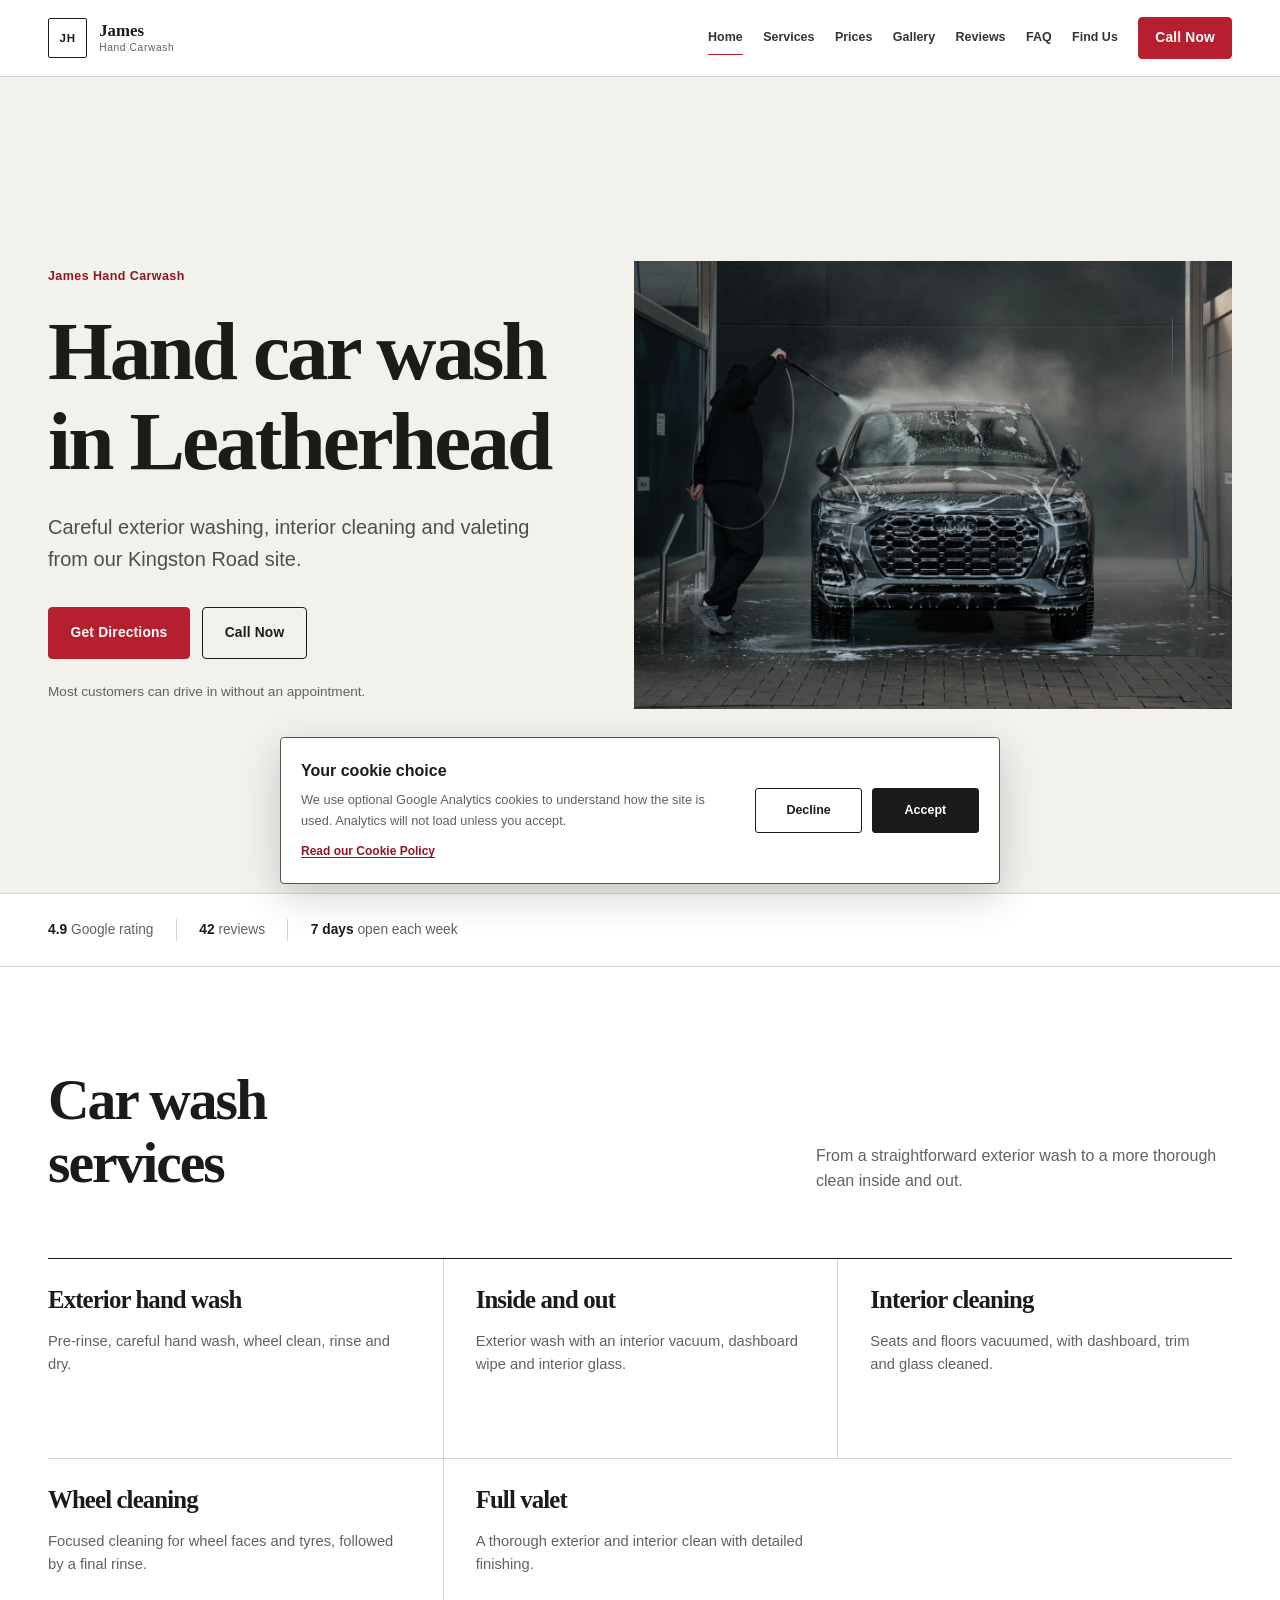
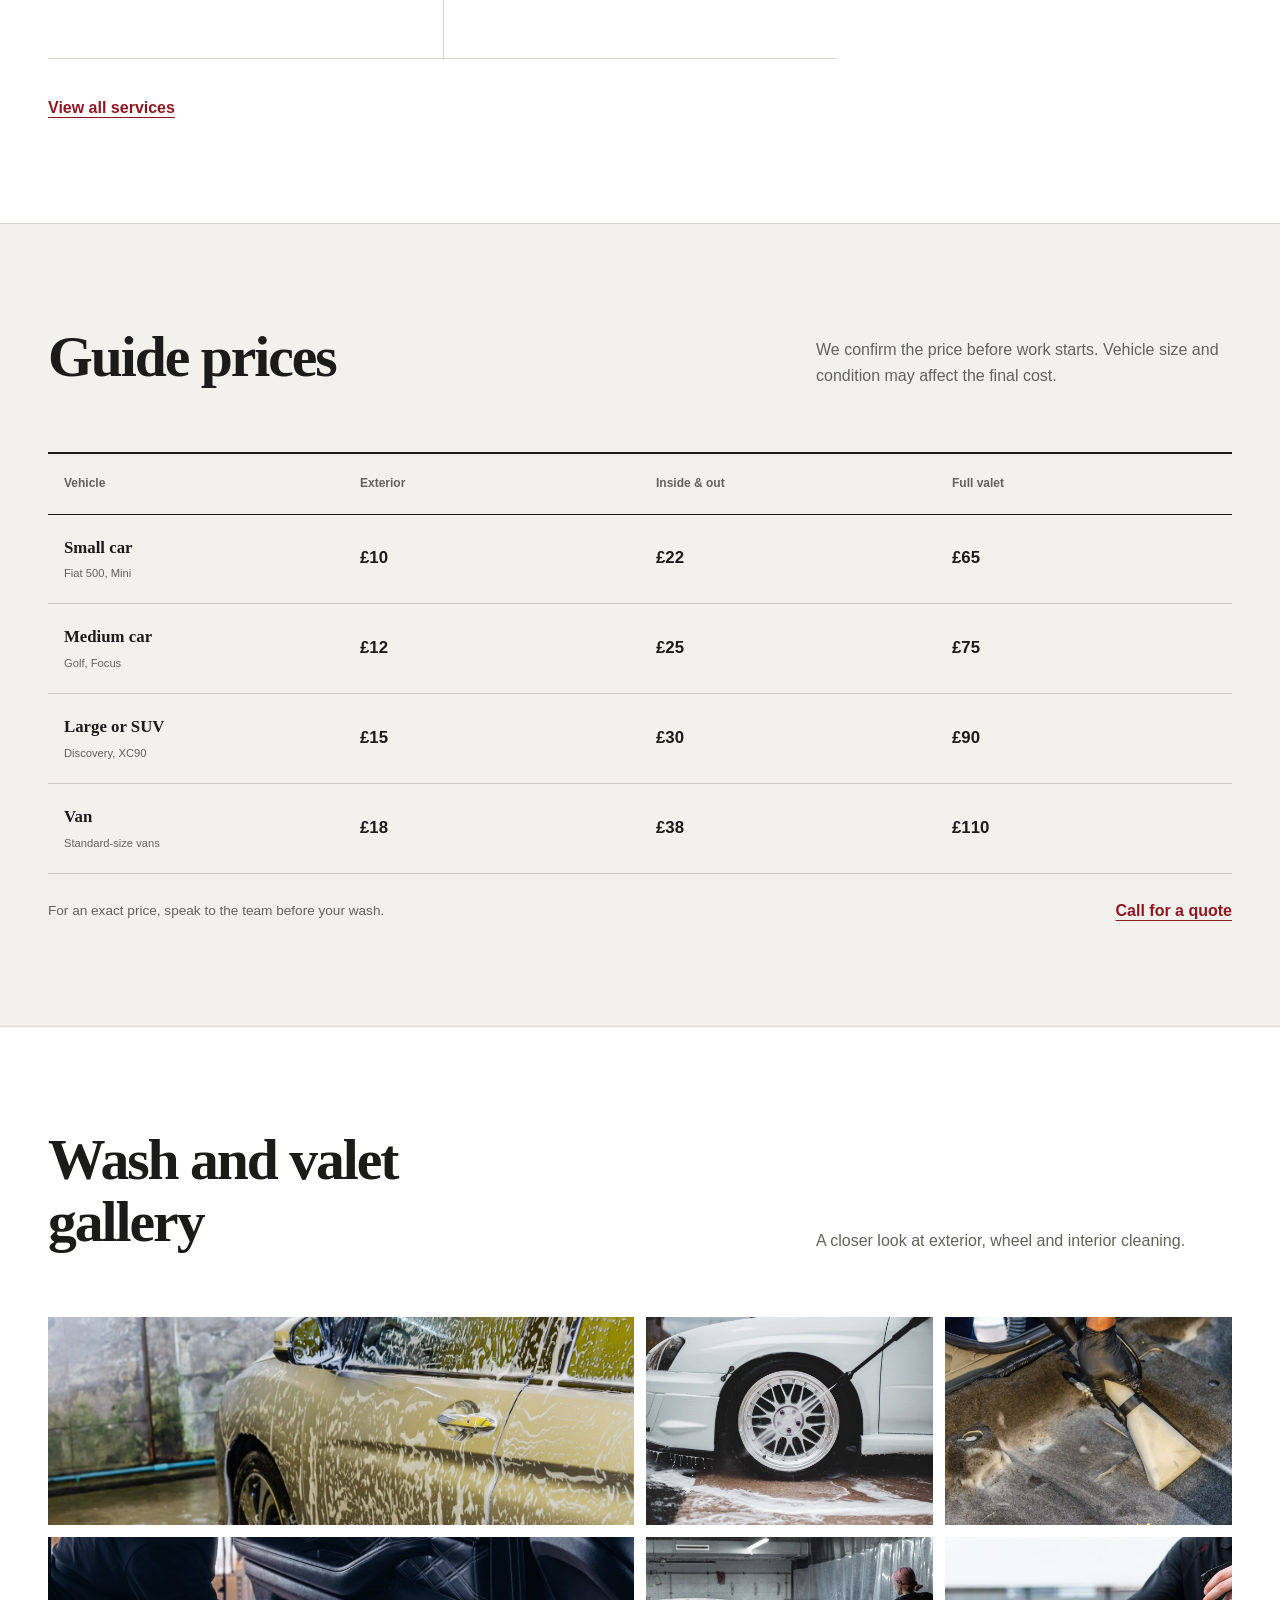
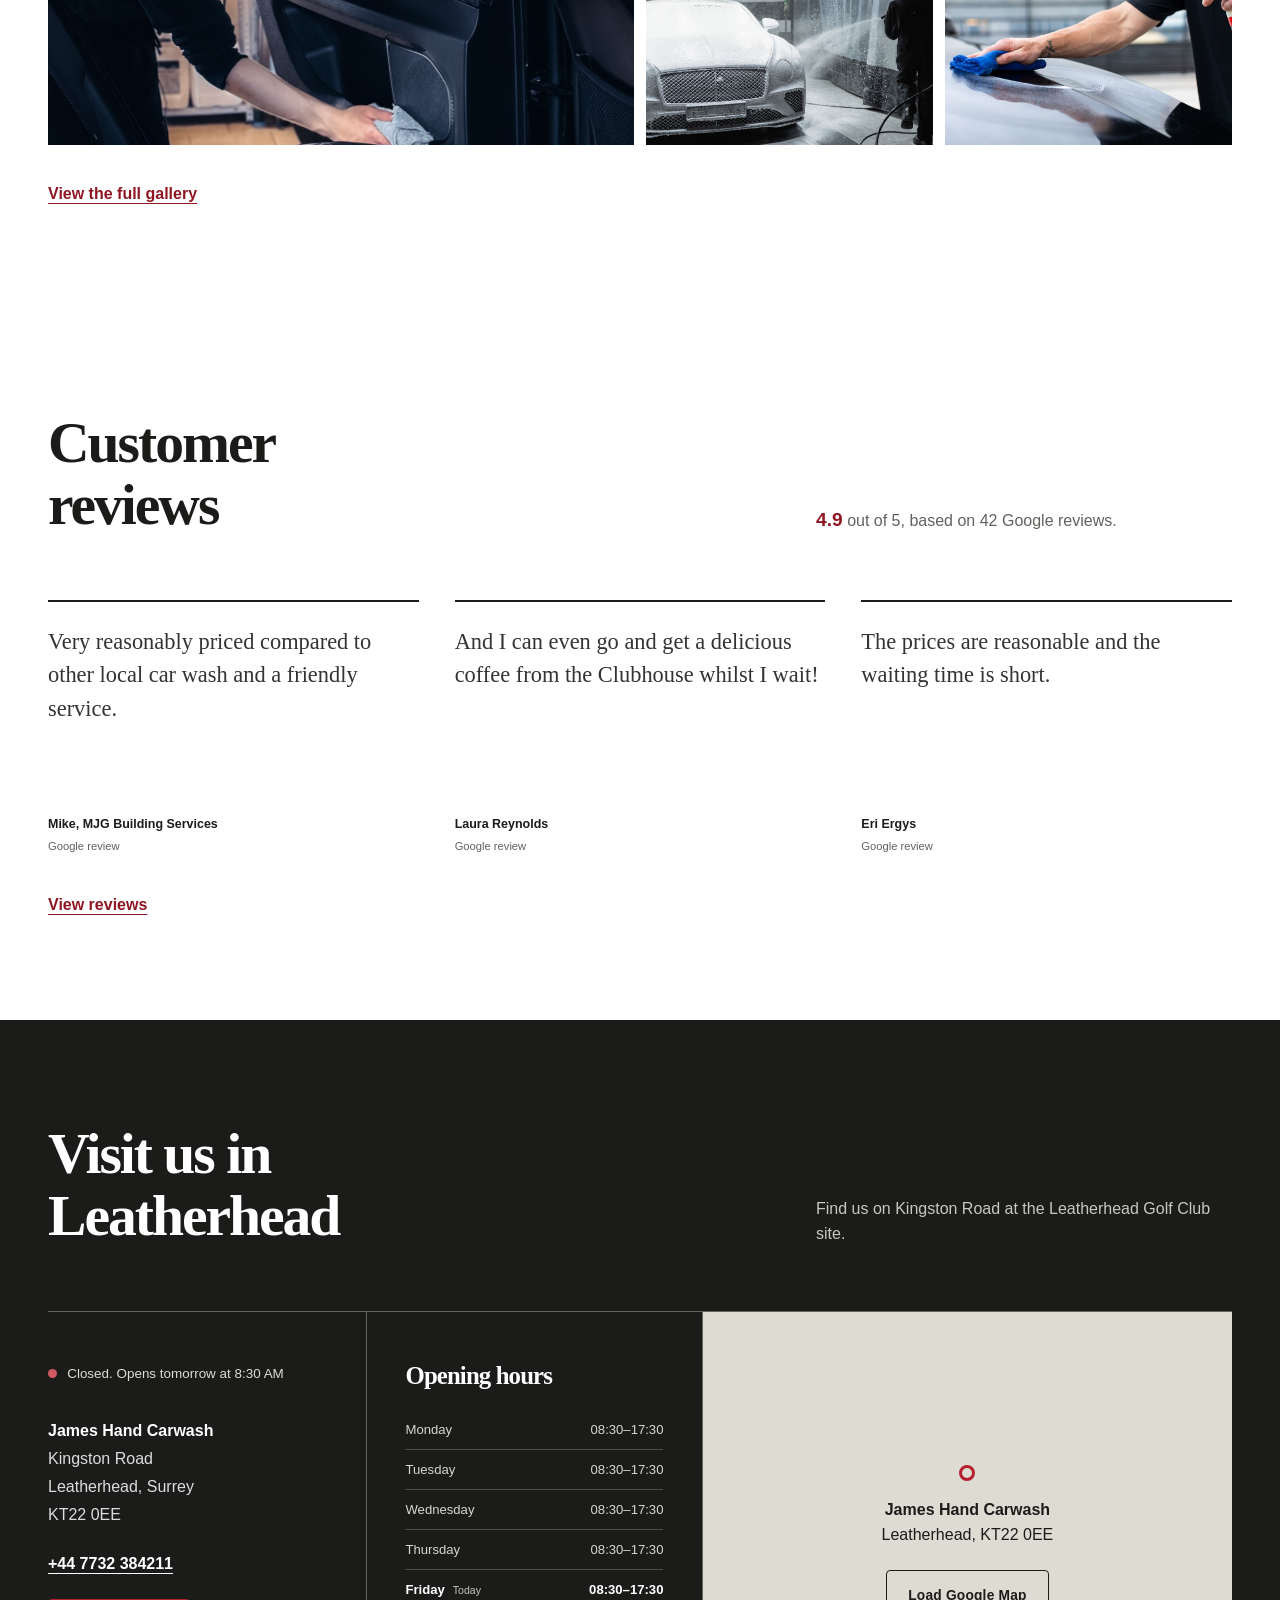
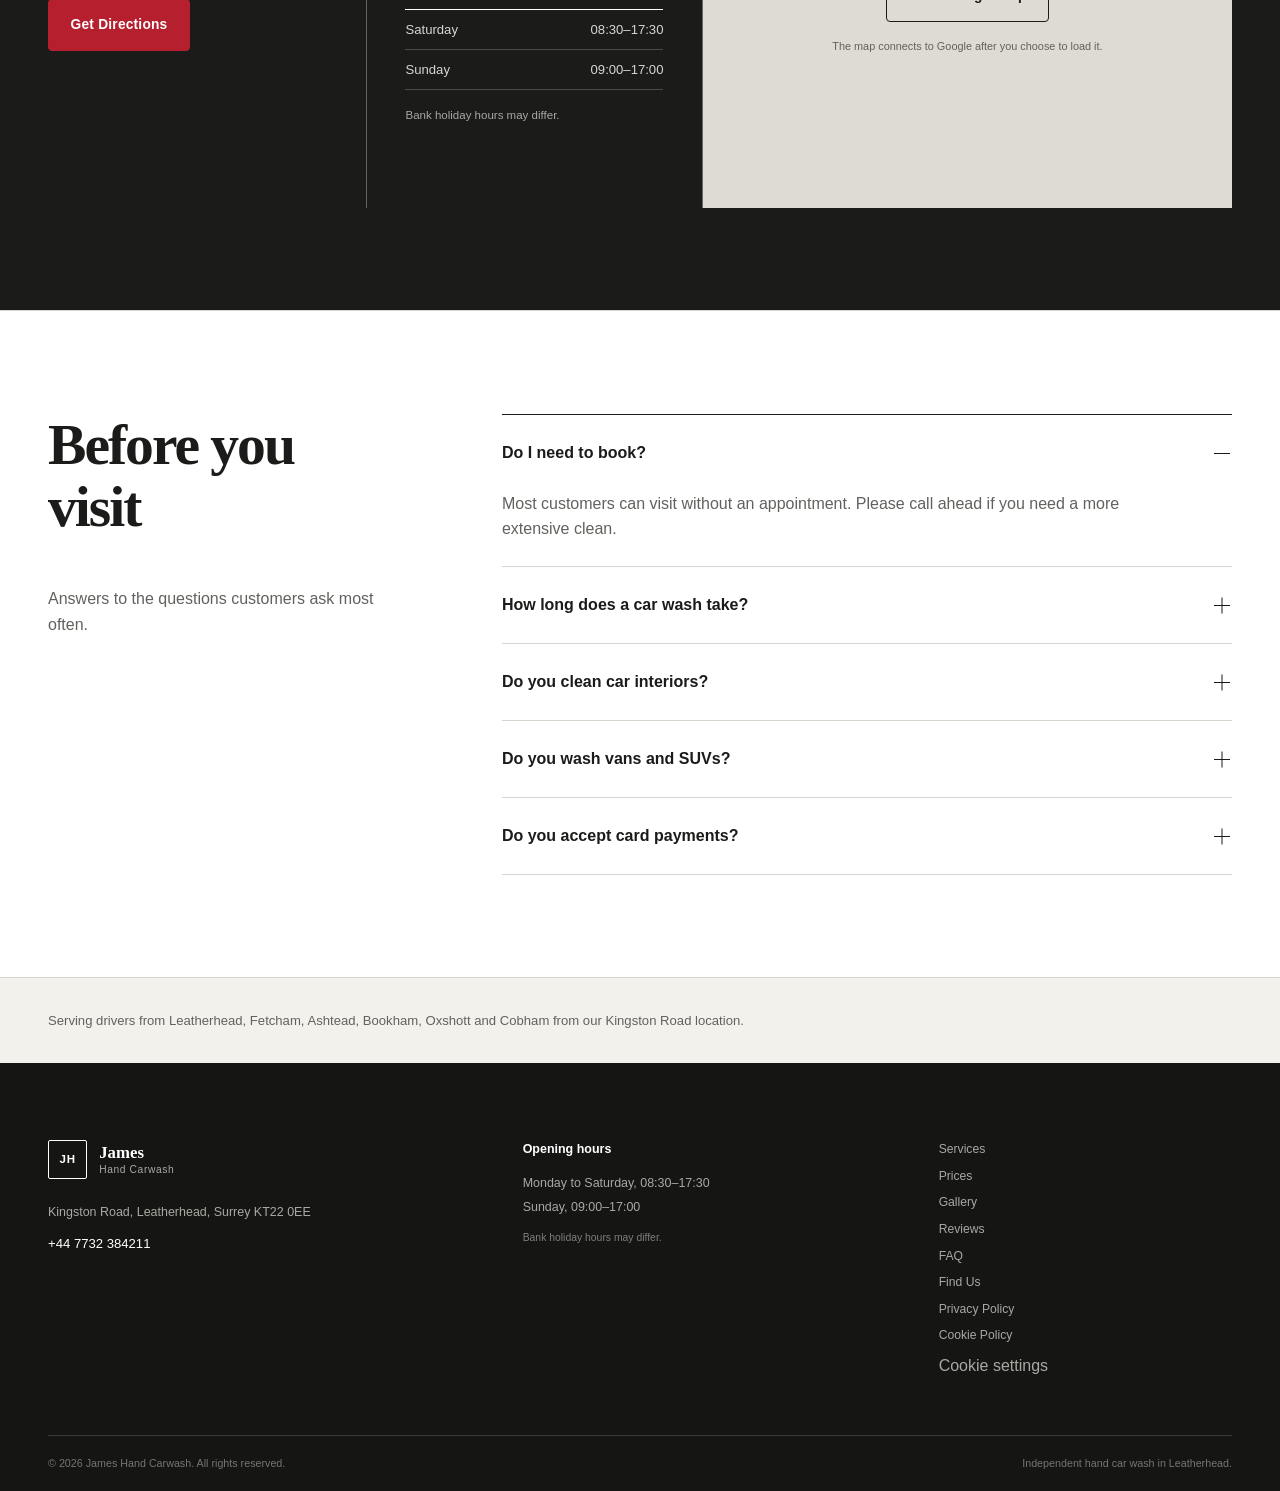
<file: index.html>
<!doctype html>
<html lang="en-GB">
<head>
  <meta charset="utf-8">
  <meta name="viewport" content="width=device-width, initial-scale=1">
  <title>James Hand Carwash | Hand Car Wash Leatherhead</title>
  <meta name="description" content="James Hand Carwash in Leatherhead offers hand car washing, interior cleaning and valeting. Call for a quote or get directions to our Kingston Road site.">
  <meta name="theme-color" content="#171717">
  <link rel="canonical" href="https://lediofiri.github.io/Jameshandwash/">
  <link rel="icon" href="favicon.svg" type="image/svg+xml">
  <meta property="og:type" content="website">
  <meta property="og:locale" content="en_GB">
  <meta property="og:site_name" content="James Hand Carwash">
  <meta property="og:title" content="James Hand Carwash | Hand Car Wash Leatherhead">
  <meta property="og:description" content="Hand car washing, interior cleaning and valeting in Leatherhead. Call today or get directions to James Hand Carwash.">
  <meta property="og:url" content="https://lediofiri.github.io/Jameshandwash/">
  <!-- TODO: Replace with a branded James Hand Carwash social image. -->
  <meta property="og:image" content="https://lediofiri.github.io/Jameshandwash/assets/hand-car-wash.webp">
  <meta property="og:image:alt" content="Hand car wash in Leatherhead">
  <meta name="twitter:card" content="summary_large_image">
  <meta name="twitter:title" content="James Hand Carwash | Hand Car Wash Leatherhead">
  <meta name="twitter:description" content="Hand car washing, interior cleaning and valeting in Leatherhead.">
  <meta name="twitter:image" content="https://lediofiri.github.io/Jameshandwash/assets/hand-car-wash.webp">
  <meta name="twitter:image:alt" content="Hand car wash in Leatherhead">
  <link rel="preload" href="assets/hand-car-wash.webp" as="image" type="image/webp" fetchpriority="high">
  <link rel="stylesheet" href="styles.css">
  <script>document.documentElement.classList.add('js');</script>
  <script src="script.js" defer></script>
  <!-- TODO: Confirm rating, review count, opening hours and FAQ answers in script.js and visible content. -->
  <script type="application/ld+json">
  {
    "@context": "https://schema.org",
    "@graph": [
      {
        "@type": "AutomotiveBusiness",
        "@id": "https://lediofiri.github.io/Jameshandwash/#business",
        "name": "James Hand Carwash",
        "url": "https://lediofiri.github.io/Jameshandwash/",
        "description": "Hand car wash, interior cleaning and valeting in Leatherhead.",
        "telephone": "+447732384211",
        "image": "https://lediofiri.github.io/Jameshandwash/assets/hand-car-wash.webp",
        "priceRange": "££",
        "address": {"@type":"PostalAddress","streetAddress":"Kingston Road","addressLocality":"Leatherhead","addressRegion":"Surrey","postalCode":"KT22 0EE","addressCountry":"GB"},
        "hasMap": "https://share.google/yLYQ1P7lqTCCYRFbb",
        "sameAs": ["https://share.google/yLYQ1P7lqTCCYRFbb"],
        "openingHoursSpecification": [
          {"@type":"OpeningHoursSpecification","dayOfWeek":["Monday","Tuesday","Wednesday","Thursday","Friday","Saturday"],"opens":"08:30","closes":"17:30"},
          {"@type":"OpeningHoursSpecification","dayOfWeek":"Sunday","opens":"09:00","closes":"17:00"}
        ]
      },
      {
        "@type": "FAQPage",
        "@id": "https://lediofiri.github.io/Jameshandwash/#faq",
        "mainEntity": [
          {"@type":"Question","name":"Do I need to book?","acceptedAnswer":{"@type":"Answer","text":"Most customers can visit without an appointment, but please call ahead if you require a more extensive clean."}},
          {"@type":"Question","name":"How long does a car wash take?","acceptedAnswer":{"@type":"Answer","text":"Times vary with the service, vehicle size and how busy we are. Call ahead if you are working to a particular schedule."}},
          {"@type":"Question","name":"Do you clean car interiors?","acceptedAnswer":{"@type":"Answer","text":"Yes, interior cleaning options are available. Ask the team which package best suits your car."}},
          {"@type":"Question","name":"Do you wash vans and SUVs?","acceptedAnswer":{"@type":"Answer","text":"Vans and SUVs can be accommodated, with prices based on vehicle size and condition."}},
          {"@type":"Question","name":"Do you accept card payments?","acceptedAnswer":{"@type":"Answer","text":"Cash, card and contactless payment options are available."}}
        ]
      }
    ]
  }
  </script>
</head>
<body id="top" class="has-mobile-actions">
  <a class="skip-link" href="#main-content">Skip to main content</a>
  <header class="site-header" data-header>
    <div class="container nav-shell">
      <a class="brand" href="index.html" aria-label="James Hand Carwash, home"><span class="brand-mark" aria-hidden="true">JH</span><span class="brand-copy"><strong>James</strong><span>Hand Carwash</span></span></a>
      <button class="menu-toggle" type="button" aria-expanded="false" aria-controls="site-nav" aria-label="Open menu" data-menu-toggle><span></span><span></span></button>
      <nav class="site-nav" id="site-nav" aria-label="Main navigation" data-nav><a href="index.html" aria-current="page">Home</a><a href="services.html">Services</a><a href="prices.html">Prices</a><a href="gallery.html">Gallery</a><a href="reviews.html">Reviews</a><a href="faq.html">FAQ</a><a href="location.html">Find Us</a><a class="button button--small" href="tel:+447732384211" data-phone-link>Call Now</a></nav>
    </div>
  </header>
  <main id="main-content">
    <section class="hero" aria-labelledby="hero-title">
      <div class="container hero-grid">
        <div class="hero-copy"><p class="hero-kicker">James Hand Carwash</p><h1 id="hero-title">Hand car wash in Leatherhead</h1><p class="hero-lead">Careful exterior washing, interior cleaning and valeting from our Kingston Road site.</p><div class="hero-actions"><a class="button" href="https://share.google/yLYQ1P7lqTCCYRFbb" target="_blank" rel="noopener noreferrer" data-directions-link>Get Directions</a><a class="button button--secondary" href="tel:+447732384211" data-phone-link>Call Now</a></div><!-- TODO: Confirm whether booking is required. --><p class="hero-note" data-booking-message>Most customers can drive in without an appointment.</p></div>
        <figure class="hero-media"><!-- TODO: Replace with real James Hand Carwash photography. --><img src="assets/hand-car-wash.webp" width="1600" height="1067" alt="Car being washed by hand" fetchpriority="high"></figure>
      </div>
    </section>
    <!-- TODO: Confirm rating, review count and weekly opening days. -->
    <section class="trust-strip" aria-label="Business summary"><div class="container"><p class="trust-line"><span><strong data-google-rating>4.9</strong> Google rating</span><span><strong data-google-review-count>42</strong> reviews</span><span data-open-days-item><strong>7 days</strong> <span>open each week</span></span></p></div></section>

    <section class="section services" id="services" aria-labelledby="services-title"><div class="container">
      <div class="section-heading"><h2 id="services-title">Car wash services</h2><p>From a straightforward exterior wash to a more thorough clean inside and out.</p></div>
      <!-- TODO: Confirm package contents. -->
      <div class="service-list"><article><h3>Exterior hand wash</h3><p>Pre-rinse, careful hand wash, wheel clean, rinse and dry.</p></article><article><h3>Inside and out</h3><p>Exterior wash with an interior vacuum, dashboard wipe and interior glass.</p></article><article><h3>Interior cleaning</h3><p>Seats and floors vacuumed, with dashboard, trim and glass cleaned.</p></article><article><h3>Wheel cleaning</h3><p>Focused cleaning for wheel faces and tyres, followed by a final rinse.</p></article><article><h3>Full valet</h3><p>A thorough exterior and interior clean with detailed finishing.</p></article></div>
      <p class="section-link"><a href="services.html">View all services</a></p>
    </div></section>

    <section class="section pricing-section" id="prices" aria-labelledby="prices-title"><div class="container">
      <div class="section-heading"><h2 id="prices-title">Guide prices</h2><p>We confirm the price before work starts. Vehicle size and condition may affect the final cost.</p></div>
      <!-- TODO: Replace every guide price in BUSINESS_CONFIG.prices with the confirmed price list. -->
      <div class="price-table-wrap"><table class="price-table"><caption>Guide prices by vehicle size and service</caption><thead><tr><th scope="col">Vehicle</th><th scope="col">Exterior</th><th scope="col">Inside &amp; out</th><th scope="col">Full valet</th></tr></thead><tbody><tr><th scope="row">Small car<small>Fiat 500, Mini</small></th><td data-price="small.exterior">£10</td><td data-price="small.insideOut">£22</td><td data-price="small.valet">£65</td></tr><tr><th scope="row">Medium car<small>Golf, Focus</small></th><td data-price="medium.exterior">£12</td><td data-price="medium.insideOut">£25</td><td data-price="medium.valet">£75</td></tr><tr><th scope="row">Large or SUV<small>Discovery, XC90</small></th><td data-price="large.exterior">£15</td><td data-price="large.insideOut">£30</td><td data-price="large.valet">£90</td></tr><tr><th scope="row">Van<small>Standard-size vans</small></th><td data-price="van.exterior">£18</td><td data-price="van.insideOut">£38</td><td data-price="van.valet">£110</td></tr></tbody></table></div>
      <div class="pricing-note"><p>For an exact price, speak to the team before your wash.</p><a href="tel:+447732384211" data-phone-link>Call for a quote</a></div>
    </div></section>

    <section class="section gallery-section" id="gallery" aria-labelledby="gallery-title"><div class="container">
      <div class="section-heading"><h2 id="gallery-title">Wash and valet gallery</h2><p>A closer look at exterior, wheel and interior cleaning.</p></div>
      <!-- TODO: Replace with real James Hand Carwash photography. -->
      <div class="gallery-grid"><figure class="gallery-item gallery-item--wide"><button type="button" data-gallery-item data-full-src="assets/exterior-hand-wash.jpg" data-caption="Exterior hand washing"><img src="assets/exterior-hand-wash.jpg" width="1400" height="928" alt="Car being washed by hand" loading="lazy" decoding="async"></button></figure><figure class="gallery-item"><button type="button" data-gallery-item data-full-src="assets/wheel-pressure-cleaning.jpg" data-caption="Wheel cleaning"><img src="assets/wheel-pressure-cleaning.jpg" width="1200" height="800" alt="Car wheel being cleaned" loading="lazy" decoding="async"></button></figure><figure class="gallery-item"><button type="button" data-gallery-item data-full-src="assets/car-interior-vacuum.jpg" data-caption="Interior vacuuming"><img src="assets/car-interior-vacuum.jpg" width="1200" height="795" alt="Car interior being vacuumed" loading="lazy" decoding="async"></button></figure><figure class="gallery-item gallery-item--wide"><button type="button" data-gallery-item data-full-src="assets/car-interior-cleaning.jpg" data-caption="Interior cleaning"><img src="assets/car-interior-cleaning.jpg" width="1200" height="2133" alt="Car interior being cleaned" loading="lazy" decoding="async"></button></figure><figure class="gallery-item"><button type="button" data-gallery-item data-full-src="assets/pressure-washing-car.jpg" data-caption="Exterior pressure washing"><img src="assets/pressure-washing-car.jpg" width="1200" height="800" alt="Vehicle being pressure washed" loading="lazy" decoding="async"></button></figure><figure class="gallery-item"><button type="button" data-gallery-item data-full-src="assets/car-detailing-finish.jpg" data-caption="Hand finishing"><img src="assets/car-detailing-finish.jpg" width="1200" height="800" alt="Clean car being finished by hand" loading="lazy" decoding="async"></button></figure></div>
      <p class="section-link"><a href="gallery.html">View the full gallery</a></p>
    </div></section>

    <section class="section reviews-section" id="reviews" aria-labelledby="reviews-title"><div class="container">
      <div class="section-heading reviews-heading"><h2 id="reviews-title">Customer reviews</h2><p><strong data-google-rating>4.9</strong> out of 5, based on <span data-google-review-count>42</span> Google reviews.</p></div>
      <div class="review-list"><blockquote class="review"><p>Very reasonably priced compared to other local car wash and a friendly service.</p><footer><cite>Mike, MJG Building Services</cite><span>Google review</span></footer></blockquote><blockquote class="review"><p>And I can even go and get a delicious coffee from the Clubhouse whilst I wait!</p><footer><cite>Laura Reynolds</cite><span>Google review</span></footer></blockquote><blockquote class="review"><p>The prices are reasonable and the waiting time is short.</p><footer><cite>Eri Ergys</cite><span>Google review</span></footer></blockquote></div>
      <p class="section-link"><a href="reviews.html">View reviews</a></p>
    </div></section>

    <section class="section visit-section" id="location" aria-labelledby="visit-title"><div class="container">
      <div class="section-heading"><h2 id="visit-title">Visit us in Leatherhead</h2><p>Find us on Kingston Road at the Leatherhead Golf Club site.</p></div>
      <div class="visit-grid">
        <div class="visit-details"><div class="open-status open-status--large" role="status" aria-live="polite" data-open-status><span class="status-dot" aria-hidden="true"></span><span>Checking today’s hours</span></div><address><strong>James Hand Carwash</strong><br>Kingston Road<br>Leatherhead, Surrey<br>KT22 0EE</address><p><a class="phone-link" href="tel:+447732384211" data-phone-link data-phone-text>+44 7732 384211</a></p><a class="button" href="https://share.google/yLYQ1P7lqTCCYRFbb" target="_blank" rel="noopener noreferrer" data-directions-link>Get Directions</a></div>
        <!-- TODO: Confirm opening hours in BUSINESS_CONFIG.openingHours. -->
        <div class="visit-hours"><h3>Opening hours</h3><dl class="hours-list"><div data-hours-day="Monday"><dt>Monday</dt><dd>08:30–17:30</dd></div><div data-hours-day="Tuesday"><dt>Tuesday</dt><dd>08:30–17:30</dd></div><div data-hours-day="Wednesday"><dt>Wednesday</dt><dd>08:30–17:30</dd></div><div data-hours-day="Thursday"><dt>Thursday</dt><dd>08:30–17:30</dd></div><div data-hours-day="Friday"><dt>Friday</dt><dd>08:30–17:30</dd></div><div data-hours-day="Saturday"><dt>Saturday</dt><dd>08:30–17:30</dd></div><div data-hours-day="Sunday"><dt>Sunday</dt><dd>09:00–17:00</dd></div></dl><p class="hours-note">Bank holiday hours may differ.</p></div>
        <div class="map-shell" data-map-shell><div class="map-placeholder"><div class="map-placeholder__content"><span class="map-pin" aria-hidden="true"></span><p><strong>James Hand Carwash</strong><br>Leatherhead, KT22 0EE</p><button class="button button--secondary js-only" type="button" data-map-load>Load Google Map</button><noscript><a href="https://share.google/yLYQ1P7lqTCCYRFbb">Open in Google Maps</a></noscript><small>The map connects to Google after you choose to load it.</small></div></div></div>
      </div>
    </div></section>

    <section class="section faq-section" id="faq" aria-labelledby="faq-title"><div class="container faq-layout">
      <div class="faq-intro"><h2 id="faq-title">Before you visit</h2><p>Answers to the questions customers ask most often.</p></div>
      <div class="faq-list"><article class="faq-item"><h3><button type="button" class="faq-question" aria-expanded="true" aria-controls="faq-answer-1" id="faq-question-1" data-faq-button>Do I need to book?<span aria-hidden="true"></span></button></h3><div class="faq-answer" id="faq-answer-1" role="region" aria-labelledby="faq-question-1"><p>Most customers can visit without an appointment. Please call ahead if you need a more extensive clean.</p></div></article><article class="faq-item"><h3><button type="button" class="faq-question" aria-expanded="true" aria-controls="faq-answer-2" id="faq-question-2" data-faq-button>How long does a car wash take?<span aria-hidden="true"></span></button></h3><div class="faq-answer" id="faq-answer-2" role="region" aria-labelledby="faq-question-2"><p>Times vary with the service, vehicle size and how busy we are. Call ahead if you are working to a particular schedule.</p></div></article><article class="faq-item"><h3><button type="button" class="faq-question" aria-expanded="true" aria-controls="faq-answer-3" id="faq-question-3" data-faq-button>Do you clean car interiors?<span aria-hidden="true"></span></button></h3><div class="faq-answer" id="faq-answer-3" role="region" aria-labelledby="faq-question-3"><p>Yes. Ask the team which interior cleaning option best suits your car.</p></div></article><article class="faq-item"><h3><button type="button" class="faq-question" aria-expanded="true" aria-controls="faq-answer-4" id="faq-question-4" data-faq-button>Do you wash vans and SUVs?<span aria-hidden="true"></span></button></h3><div class="faq-answer" id="faq-answer-4" role="region" aria-labelledby="faq-question-4"><p>Yes. Prices depend on the vehicle’s size and condition, so please call about particularly large vehicles.</p></div></article><article class="faq-item"><h3><button type="button" class="faq-question" aria-expanded="true" aria-controls="faq-answer-5" id="faq-question-5" data-faq-button>Do you accept card payments?<span aria-hidden="true"></span></button></h3><div class="faq-answer" id="faq-answer-5" role="region" aria-labelledby="faq-question-5"><p>Cash, card and contactless payment options are available.</p></div></article></div>
    </div></section>
    <aside class="area-note"><div class="container"><p>Serving drivers from Leatherhead, Fetcham, Ashtead, Bookham, Oxshott and Cobham from our Kingston Road location.</p></div></aside>
  </main>

  <footer class="site-footer"><div class="container footer-main"><div class="footer-brand"><a class="brand brand--footer" href="index.html" aria-label="James Hand Carwash, home"><span class="brand-mark" aria-hidden="true">JH</span><span class="brand-copy"><strong>James</strong><span>Hand Carwash</span></span></a><address>Kingston Road, Leatherhead, Surrey KT22 0EE</address><a href="tel:+447732384211" data-phone-link data-phone-text>+44 7732 384211</a></div><div class="footer-hours"><strong>Opening hours</strong><span>Monday to Saturday, 08:30–17:30</span><span>Sunday, 09:00–17:00</span><small>Bank holiday hours may differ.</small></div><nav class="footer-nav" aria-label="Footer navigation"><a href="services.html">Services</a><a href="prices.html">Prices</a><a href="gallery.html">Gallery</a><a href="reviews.html">Reviews</a><a href="faq.html">FAQ</a><a href="location.html">Find Us</a><a href="privacy.html">Privacy Policy</a><a href="cookies.html">Cookie Policy</a><button class="footer-link-button" type="button" data-cookie-settings>Cookie settings</button></nav></div><div class="container footer-bottom"><p>© <span class="js-year">2026</span> James Hand Carwash. All rights reserved.</p><p>Independent hand car wash in Leatherhead.</p></div></footer>

  <nav class="mobile-action-bar" aria-label="Quick contact"><!-- TODO: Replace the reserved fictional WhatsApp number in BUSINESS_CONFIG. --><a href="https://wa.me/447700900000" target="_blank" rel="noopener noreferrer" data-whatsapp-link><svg viewBox="0 0 24 24" aria-hidden="true"><path d="M20.5 3.5A11.8 11.8 0 0 0 12.1 0C5.5 0 .2 5.4.2 12c0 2.1.6 4.2 1.6 6L0 24l6.1-1.6c1.8 1 3.8 1.5 5.9 1.5h.1c6.6 0 11.9-5.4 11.9-12 0-3.2-1.2-6.2-3.5-8.4Zm-8.4 18.4h-.1c-1.9 0-3.7-.5-5.3-1.4l-.4-.2-3.6.9 1-3.5-.2-.4a9.8 9.8 0 1 1 8.6 4.6Zm5.4-7.3c-.3-.1-1.7-.8-2-.9-.3-.1-.5-.1-.7.2-.2.3-.8.9-1 1.1-.2.2-.4.2-.7.1-1.8-.9-3-1.7-4.2-3.8-.3-.6.3-.5.9-1.8.1-.2 0-.4 0-.6l-.9-2.2c-.2-.6-.5-.5-.7-.5h-.6c-.2 0-.6.1-.9.4-.3.3-1.2 1.2-1.2 2.9s1.2 3.3 1.4 3.6c.2.2 2.4 3.7 5.9 5.2.8.4 1.5.6 2 .7.8.3 1.6.2 2.2.1.7-.1 1.7-.7 1.9-1.3.2-.7.2-1.2.1-1.3-.1-.2-.3-.2-.6-.4Z"/></svg><span>WhatsApp</span></a></nav>
  <dialog class="lightbox" data-lightbox aria-label="Gallery image viewer"><button class="lightbox__close" type="button" aria-label="Close image viewer" data-lightbox-close><svg viewBox="0 0 24 24" aria-hidden="true"><path d="M6 6l12 12M18 6 6 18"/></svg></button><button class="lightbox__nav lightbox__nav--previous" type="button" aria-label="Previous image" data-lightbox-previous><svg viewBox="0 0 24 24" aria-hidden="true"><path d="m15 18-6-6 6-6"/></svg></button><figure><img src="assets/exterior-hand-wash.jpg" alt=""><figcaption data-lightbox-caption></figcaption></figure><button class="lightbox__nav lightbox__nav--next" type="button" aria-label="Next image" data-lightbox-next><svg viewBox="0 0 24 24" aria-hidden="true"><path d="m9 18 6-6-6-6"/></svg></button></dialog>
</body>
</html>
</file>
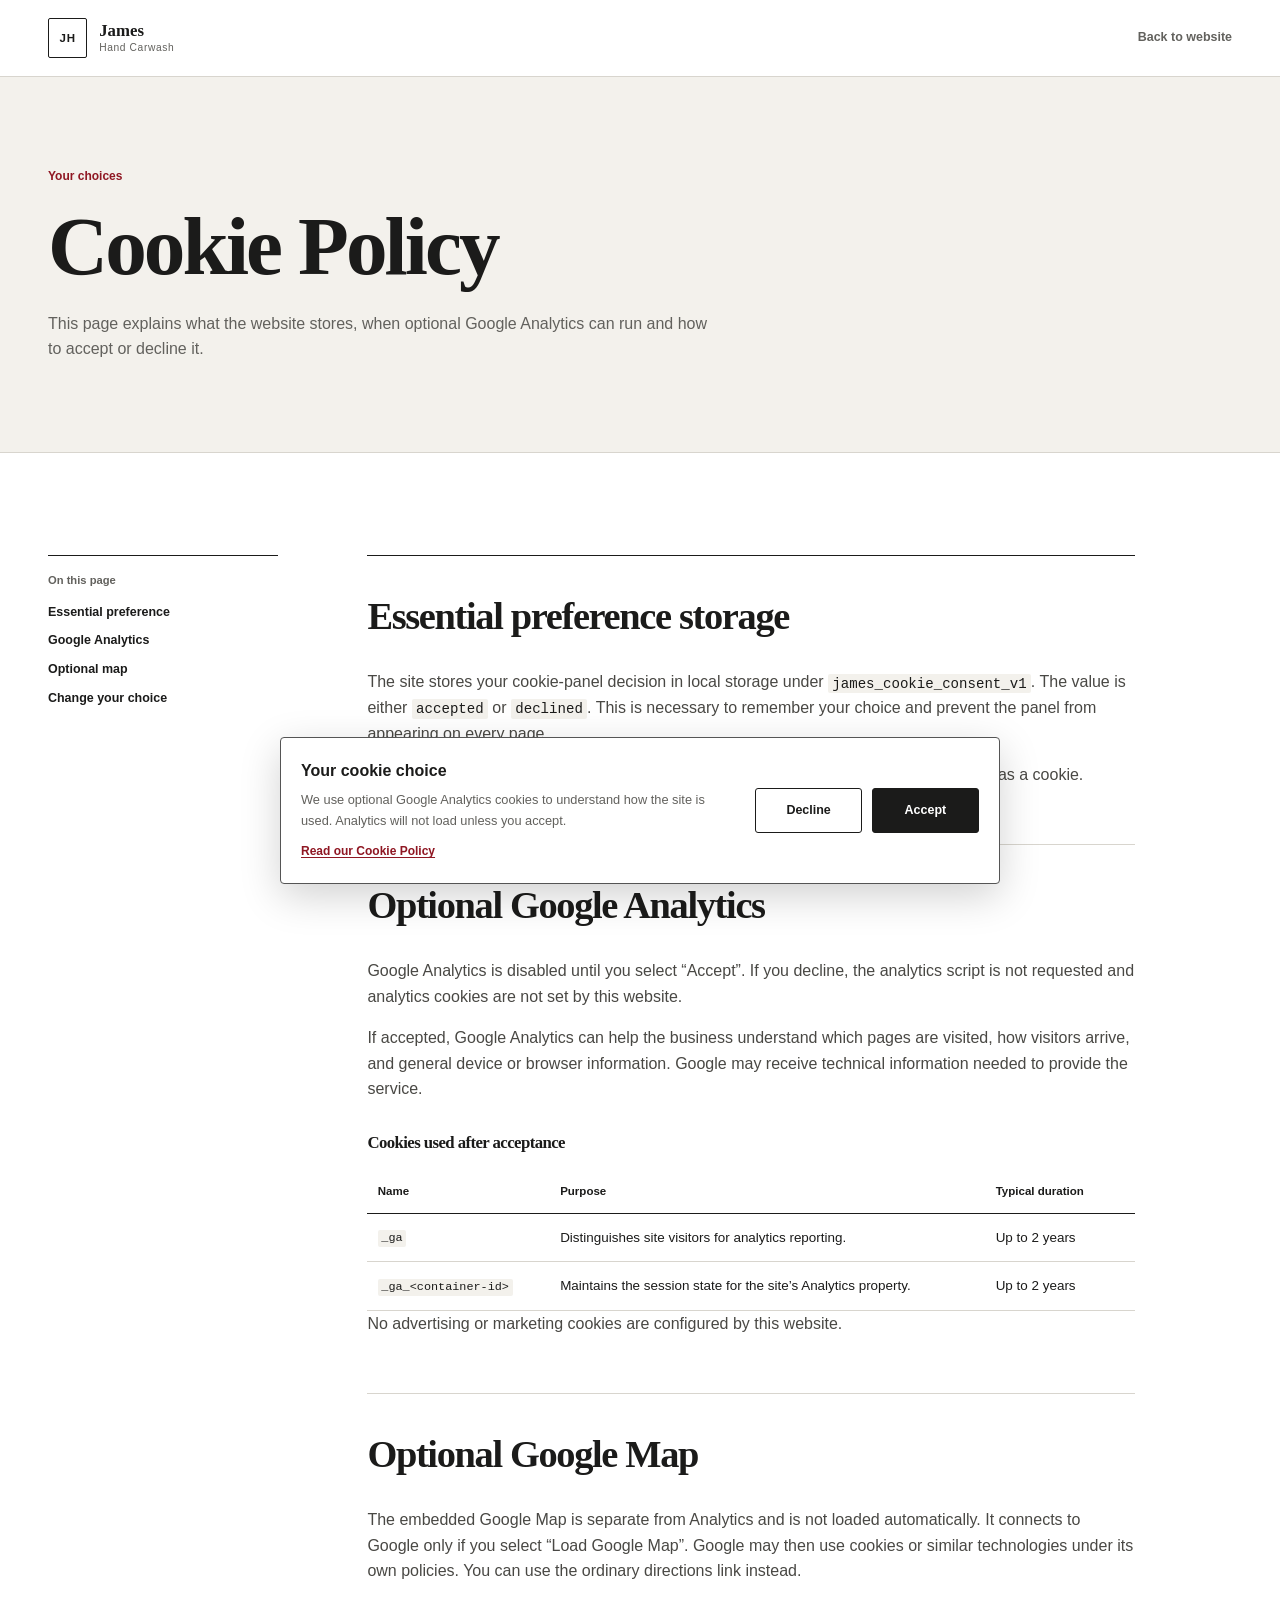
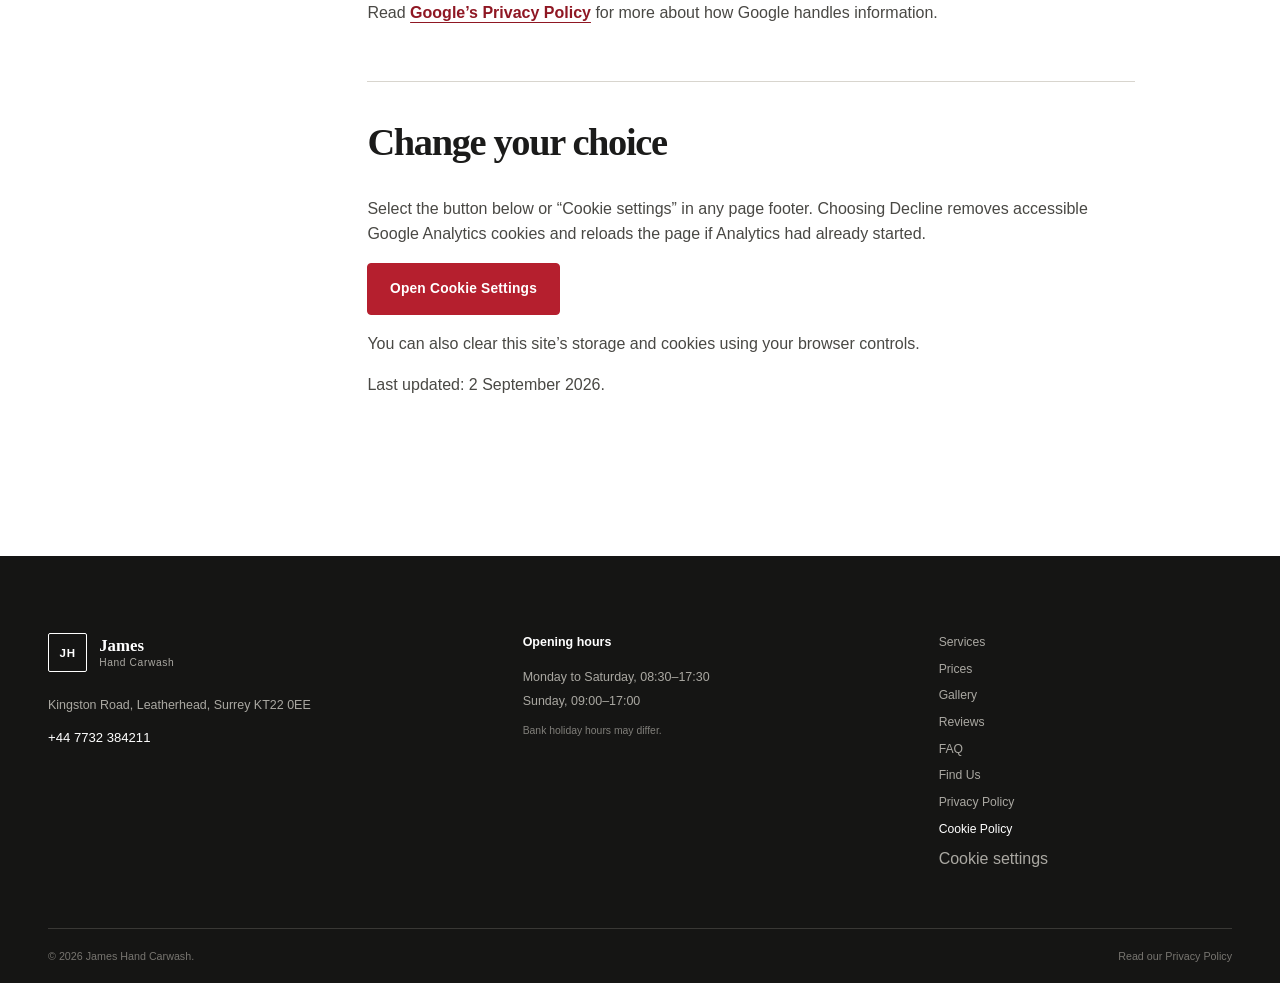
<file: cookies.html>
<!doctype html>
<html lang="en-GB">
<head>
  <meta charset="utf-8">
  <meta name="viewport" content="width=device-width, initial-scale=1">
  <title>Cookie Policy | James Hand Carwash</title>
  <meta name="description" content="Cookie information for the James Hand Carwash website, including optional Google Analytics and how to change your choice.">
  <meta name="theme-color" content="#111111">
  <link rel="canonical" href="https://lediofiri.github.io/Jameshandwash/cookies.html">
  <link rel="icon" href="favicon.svg" type="image/svg+xml">
  <link rel="stylesheet" href="styles.css">
  <script>document.documentElement.classList.add('js');</script>
  <script src="script.js" defer></script>
</head>
<body class="legal-page">
  <a class="skip-link" href="#main-content">Skip to main content</a>
  <header class="legal-header"><div class="container nav-shell"><a class="brand" href="index.html" aria-label="James Hand Carwash, home"><span class="brand-mark" aria-hidden="true">JH</span><span class="brand-copy"><strong>James</strong><span>Hand Carwash</span></span></a><a class="legal-back" href="index.html">Back to website</a></div></header>
  <main id="main-content">
    <header class="legal-hero"><div class="container"><p class="eyebrow">Your choices</p><h1>Cookie Policy</h1><p>This page explains what the website stores, when optional Google Analytics can run and how to accept or decline it.</p></div></header>
    <div class="container legal-content">
      <nav class="legal-index" aria-label="Cookie policy contents"><span>On this page</span><a href="#essential">Essential preference</a><a href="#analytics">Google Analytics</a><a href="#map">Optional map</a><a href="#choices">Change your choice</a></nav>
      <div class="legal-copy">
        <section id="essential" aria-labelledby="essential-title"><h2 id="essential-title">Essential preference storage</h2><p>The site stores your cookie-panel decision in local storage under <code>james_cookie_consent_v1</code>. The value is either <code>accepted</code> or <code>declined</code>. This is necessary to remember your choice and prevent the panel from appearing on every page.</p><p>This preference does not track browsing activity and is not sent to James Hand Carwash as a cookie.</p></section>
        <section id="analytics" aria-labelledby="analytics-title"><h2 id="analytics-title">Optional Google Analytics</h2><p>Google Analytics is disabled until you select “Accept”. If you decline, the analytics script is not requested and analytics cookies are not set by this website.</p><p>If accepted, Google Analytics can help the business understand which pages are visited, how visitors arrive, and general device or browser information. Google may receive technical information needed to provide the service.</p><h3>Cookies used after acceptance</h3><div class="legal-table-wrap"><table><thead><tr><th>Name</th><th>Purpose</th><th>Typical duration</th></tr></thead><tbody><tr><td><code>_ga</code></td><td>Distinguishes site visitors for analytics reporting.</td><td>Up to 2 years</td></tr><tr><td><code>_ga_&lt;container-id&gt;</code></td><td>Maintains the session state for the site’s Analytics property.</td><td>Up to 2 years</td></tr></tbody></table></div><p>No advertising or marketing cookies are configured by this website.</p><!-- TODO: Add the confirmed GA4 Measurement ID in script.js before launch. --></section>
        <section id="map" aria-labelledby="map-title"><h2 id="map-title">Optional Google Map</h2><p>The embedded Google Map is separate from Analytics and is not loaded automatically. It connects to Google only if you select “Load Google Map”. Google may then use cookies or similar technologies under its own policies. You can use the ordinary directions link instead.</p><p>Read <a href="https://policies.google.com/privacy" target="_blank" rel="noopener noreferrer">Google’s Privacy Policy</a> for more about how Google handles information.</p></section>
        <section id="choices" aria-labelledby="choices-title"><h2 id="choices-title">Change your choice</h2><p>Select the button below or “Cookie settings” in any page footer. Choosing Decline removes accessible Google Analytics cookies and reloads the page if Analytics had already started.</p><p><button class="button" type="button" data-cookie-settings>Open Cookie Settings</button></p><p>You can also clear this site’s storage and cookies using your browser controls.</p><p>Last updated: 2 September 2026.</p></section>
      </div>
    </div>
  </main>
  <footer class="site-footer"><div class="container footer-main"><div class="footer-brand"><a class="brand brand--footer" href="index.html"><span class="brand-mark" aria-hidden="true">JH</span><span class="brand-copy"><strong>James</strong><span>Hand Carwash</span></span></a><address>Kingston Road, Leatherhead, Surrey KT22 0EE</address><a href="tel:+447732384211" data-phone-link data-phone-text>+44 7732 384211</a></div><div class="footer-hours"><strong>Opening hours</strong><span>Monday to Saturday, 08:30–17:30</span><span>Sunday, 09:00–17:00</span><small>Bank holiday hours may differ.</small></div><nav class="footer-nav" aria-label="Footer navigation"><a href="services.html">Services</a><a href="prices.html">Prices</a><a href="gallery.html">Gallery</a><a href="reviews.html">Reviews</a><a href="faq.html">FAQ</a><a href="location.html">Find Us</a><a href="privacy.html">Privacy Policy</a><a href="cookies.html" aria-current="page">Cookie Policy</a><button class="footer-link-button" type="button" data-cookie-settings>Cookie settings</button></nav></div><div class="container footer-bottom"><p>© <span class="js-year">2026</span> James Hand Carwash.</p><p><a href="privacy.html">Read our Privacy Policy</a></p></div></footer>
</body>
</html>
</file>
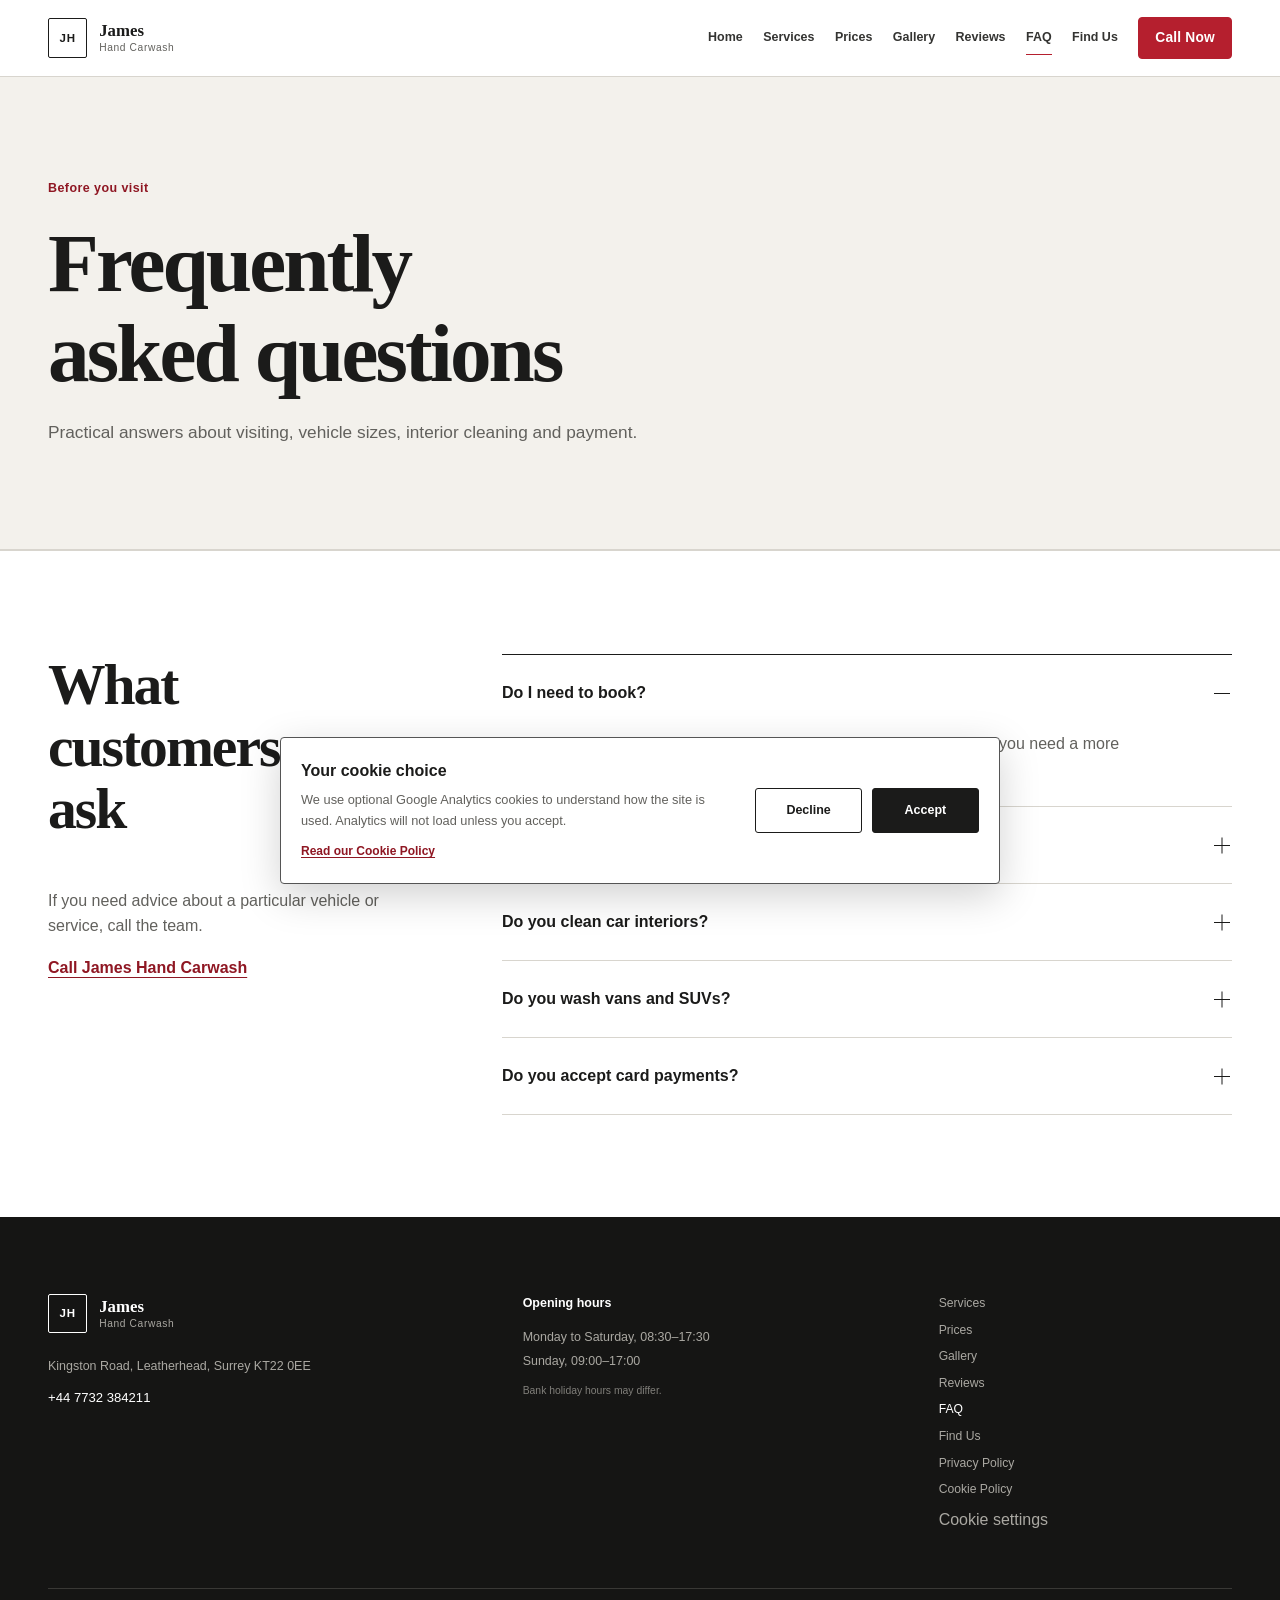
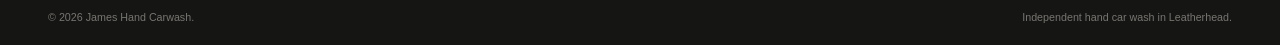
<file: faq.html>
<!doctype html>
<html lang="en-GB">
<head>
  <meta charset="utf-8"><meta name="viewport" content="width=device-width, initial-scale=1">
  <title>Car Wash FAQs | James Hand Carwash Leatherhead</title>
  <meta name="description" content="Answers about booking, service times, interior cleaning, vans and payments at James Hand Carwash in Leatherhead.">
  <meta name="theme-color" content="#171717"><link rel="canonical" href="https://lediofiri.github.io/Jameshandwash/faq.html"><link rel="icon" href="favicon.svg" type="image/svg+xml"><link rel="stylesheet" href="styles.css"><script>document.documentElement.classList.add('js');</script><script src="script.js" defer></script>
  <!-- TODO: Confirm FAQ answers and keep this schema aligned with the visible content. -->
  <script type="application/ld+json">{"@context":"https://schema.org","@type":"FAQPage","mainEntity":[{"@type":"Question","name":"Do I need to book?","acceptedAnswer":{"@type":"Answer","text":"Most customers can visit without an appointment. Please call ahead if you need a more extensive clean."}},{"@type":"Question","name":"How long does a car wash take?","acceptedAnswer":{"@type":"Answer","text":"Times vary with the service, vehicle size and how busy we are."}},{"@type":"Question","name":"Do you clean car interiors?","acceptedAnswer":{"@type":"Answer","text":"Yes. Ask the team which interior cleaning option best suits your car."}},{"@type":"Question","name":"Do you wash vans and SUVs?","acceptedAnswer":{"@type":"Answer","text":"Yes. Prices depend on vehicle size and condition."}},{"@type":"Question","name":"Do you accept card payments?","acceptedAnswer":{"@type":"Answer","text":"Cash, card and contactless payment options are available."}}]}</script>
</head>
<body class="has-mobile-actions">
  <a class="skip-link" href="#main-content">Skip to main content</a>
  <header class="site-header"><div class="container nav-shell"><a class="brand" href="index.html" aria-label="James Hand Carwash, home"><span class="brand-mark" aria-hidden="true">JH</span><span class="brand-copy"><strong>James</strong><span>Hand Carwash</span></span></a><button class="menu-toggle" type="button" aria-expanded="false" aria-controls="site-nav" aria-label="Open menu" data-menu-toggle><span></span><span></span></button><nav class="site-nav" id="site-nav" aria-label="Main navigation" data-nav><a href="index.html">Home</a><a href="services.html">Services</a><a href="prices.html">Prices</a><a href="gallery.html">Gallery</a><a href="reviews.html">Reviews</a><a href="faq.html" aria-current="page">FAQ</a><a href="location.html">Find Us</a><a class="button button--small" href="tel:+447732384211" data-phone-link>Call Now</a></nav></div></header>
  <main id="main-content">
    <header class="inner-hero"><div class="container"><p class="hero-kicker">Before you visit</p><h1>Frequently asked questions</h1><p>Practical answers about visiting, vehicle sizes, interior cleaning and payment.</p></div></header>
    <section class="section faq-section" aria-labelledby="faq-title"><div class="container faq-layout"><div class="faq-intro"><h2 id="faq-title">What customers ask</h2><p>If you need advice about a particular vehicle or service, call the team.</p><a class="text-link" href="tel:+447732384211" data-phone-link>Call James Hand Carwash</a></div><div class="faq-list"><article class="faq-item"><h3><button type="button" class="faq-question" aria-expanded="true" aria-controls="answer-1" id="question-1" data-faq-button>Do I need to book?<span aria-hidden="true"></span></button></h3><div class="faq-answer" id="answer-1" role="region" aria-labelledby="question-1"><p>Most customers can visit without an appointment. Please call ahead if you need a more extensive clean.</p></div></article><article class="faq-item"><h3><button type="button" class="faq-question" aria-expanded="true" aria-controls="answer-2" id="question-2" data-faq-button>How long does a car wash take?<span aria-hidden="true"></span></button></h3><div class="faq-answer" id="answer-2" role="region" aria-labelledby="question-2"><p>Times vary with the service, vehicle size and how busy we are. Call ahead if you are working to a particular schedule.</p></div></article><article class="faq-item"><h3><button type="button" class="faq-question" aria-expanded="true" aria-controls="answer-3" id="question-3" data-faq-button>Do you clean car interiors?<span aria-hidden="true"></span></button></h3><div class="faq-answer" id="answer-3" role="region" aria-labelledby="question-3"><p>Yes. Ask the team which interior cleaning option best suits your car.</p></div></article><article class="faq-item"><h3><button type="button" class="faq-question" aria-expanded="true" aria-controls="answer-4" id="question-4" data-faq-button>Do you wash vans and SUVs?<span aria-hidden="true"></span></button></h3><div class="faq-answer" id="answer-4" role="region" aria-labelledby="question-4"><p>Yes. Prices depend on the vehicle’s size and condition, so please call about particularly large vehicles.</p></div></article><article class="faq-item"><h3><button type="button" class="faq-question" aria-expanded="true" aria-controls="answer-5" id="question-5" data-faq-button>Do you accept card payments?<span aria-hidden="true"></span></button></h3><div class="faq-answer" id="answer-5" role="region" aria-labelledby="question-5"><p>Cash, card and contactless payment options are available.</p></div></article></div></div></section>
  </main>
  <footer class="site-footer"><div class="container footer-main"><div class="footer-brand"><a class="brand brand--footer" href="index.html"><span class="brand-mark" aria-hidden="true">JH</span><span class="brand-copy"><strong>James</strong><span>Hand Carwash</span></span></a><address>Kingston Road, Leatherhead, Surrey KT22 0EE</address><a href="tel:+447732384211" data-phone-link data-phone-text>+44 7732 384211</a></div><div class="footer-hours"><strong>Opening hours</strong><span>Monday to Saturday, 08:30–17:30</span><span>Sunday, 09:00–17:00</span><small>Bank holiday hours may differ.</small></div><nav class="footer-nav" aria-label="Footer navigation"><a href="services.html">Services</a><a href="prices.html">Prices</a><a href="gallery.html">Gallery</a><a href="reviews.html">Reviews</a><a href="faq.html" aria-current="page">FAQ</a><a href="location.html">Find Us</a><a href="privacy.html">Privacy Policy</a><a href="cookies.html">Cookie Policy</a><button class="footer-link-button" type="button" data-cookie-settings>Cookie settings</button></nav></div><div class="container footer-bottom"><p>© <span class="js-year">2026</span> James Hand Carwash.</p><p>Independent hand car wash in Leatherhead.</p></div></footer>
  <nav class="mobile-action-bar" aria-label="Quick contact"><a href="https://wa.me/447700900000" target="_blank" rel="noopener noreferrer" data-whatsapp-link><span>WhatsApp</span></a></nav>
</body></html>
</file>
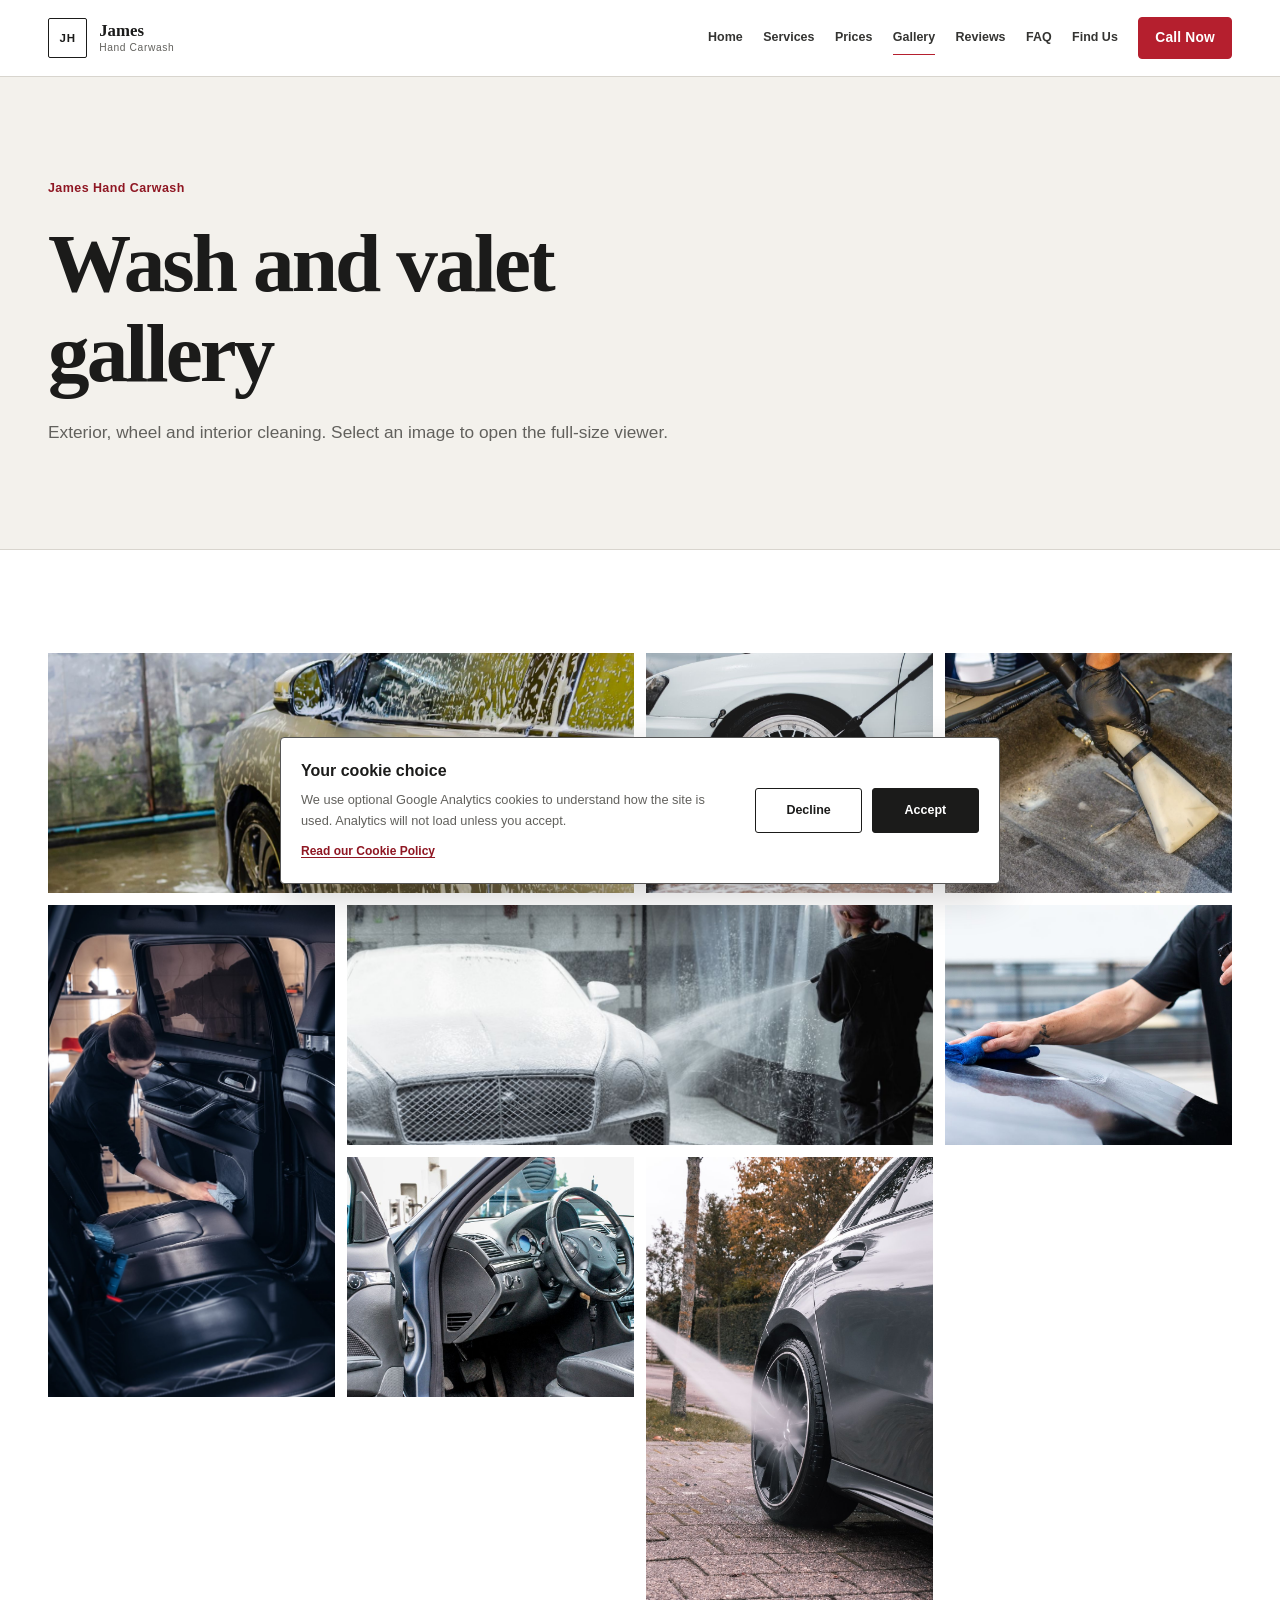
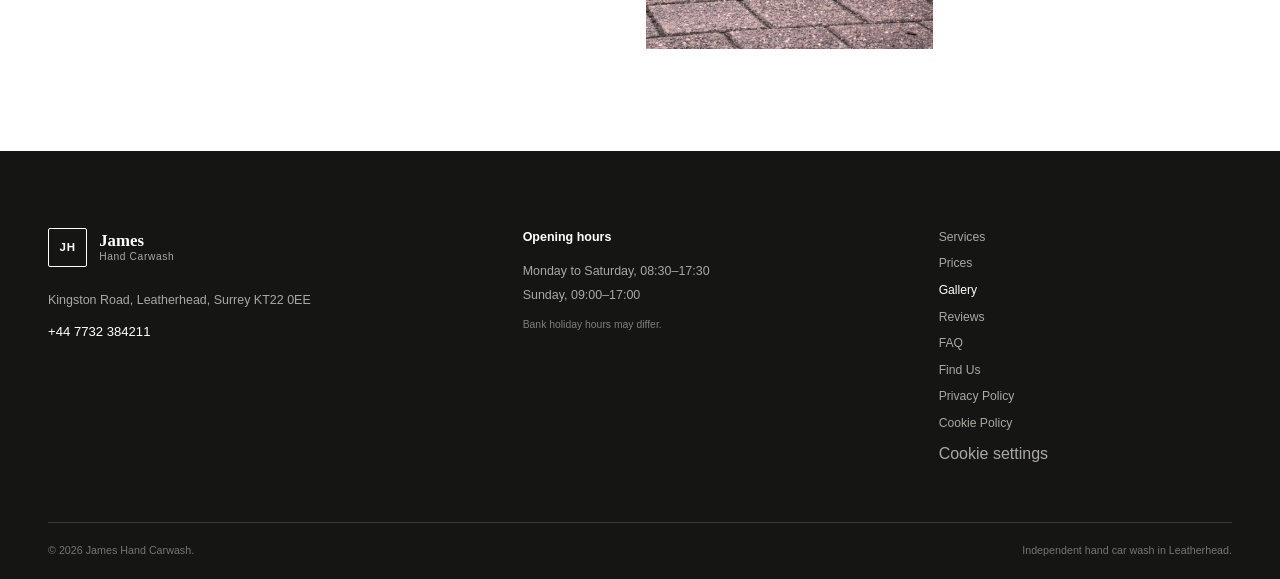
<file: gallery.html>
<!doctype html>
<html lang="en-GB">
<head>
  <meta charset="utf-8"><meta name="viewport" content="width=device-width, initial-scale=1">
  <title>Car Wash Gallery | James Hand Carwash Leatherhead</title>
  <meta name="description" content="View exterior washing, wheel cleaning, interior vacuuming and car valeting imagery for James Hand Carwash in Leatherhead.">
  <meta name="theme-color" content="#171717"><link rel="canonical" href="https://lediofiri.github.io/Jameshandwash/gallery.html"><link rel="icon" href="favicon.svg" type="image/svg+xml"><link rel="stylesheet" href="styles.css"><script>document.documentElement.classList.add('js');</script><script src="script.js" defer></script>
</head>
<body class="has-mobile-actions">
  <a class="skip-link" href="#main-content">Skip to main content</a>
  <header class="site-header"><div class="container nav-shell"><a class="brand" href="index.html" aria-label="James Hand Carwash, home"><span class="brand-mark" aria-hidden="true">JH</span><span class="brand-copy"><strong>James</strong><span>Hand Carwash</span></span></a><button class="menu-toggle" type="button" aria-expanded="false" aria-controls="site-nav" aria-label="Open menu" data-menu-toggle><span></span><span></span></button><nav class="site-nav" id="site-nav" aria-label="Main navigation" data-nav><a href="index.html">Home</a><a href="services.html">Services</a><a href="prices.html">Prices</a><a href="gallery.html" aria-current="page">Gallery</a><a href="reviews.html">Reviews</a><a href="faq.html">FAQ</a><a href="location.html">Find Us</a><a class="button button--small" href="tel:+447732384211" data-phone-link>Call Now</a></nav></div></header>
  <main id="main-content">
    <header class="inner-hero"><div class="container"><p class="hero-kicker">James Hand Carwash</p><h1>Wash and valet gallery</h1><p>Exterior, wheel and interior cleaning. Select an image to open the full-size viewer.</p></div></header>
    <section class="section page-section" aria-labelledby="gallery-title"><div class="container"><h2 class="visually-hidden" id="gallery-title">Car wash gallery images</h2>
      <!-- TODO: Replace with real James Hand Carwash photography. -->
      <div class="gallery-grid gallery-grid--full"><figure class="gallery-item gallery-item--wide"><button type="button" data-gallery-item data-full-src="assets/exterior-hand-wash.jpg" data-caption="Exterior hand washing"><img src="assets/exterior-hand-wash.jpg" width="1400" height="928" alt="Car being washed by hand" loading="eager" decoding="async"></button></figure><figure class="gallery-item"><button type="button" data-gallery-item data-full-src="assets/wheel-pressure-cleaning.jpg" data-caption="Wheel cleaning"><img src="assets/wheel-pressure-cleaning.jpg" width="1200" height="800" alt="Car wheel being cleaned" loading="lazy" decoding="async"></button></figure><figure class="gallery-item"><button type="button" data-gallery-item data-full-src="assets/car-interior-vacuum.jpg" data-caption="Interior vacuuming"><img src="assets/car-interior-vacuum.jpg" width="1200" height="795" alt="Car interior being vacuumed" loading="lazy" decoding="async"></button></figure><figure class="gallery-item gallery-item--tall"><button type="button" data-gallery-item data-full-src="assets/car-interior-cleaning.jpg" data-caption="Interior cleaning"><img src="assets/car-interior-cleaning.jpg" width="1200" height="2133" alt="Car interior being cleaned" loading="lazy" decoding="async"></button></figure><figure class="gallery-item gallery-item--wide"><button type="button" data-gallery-item data-full-src="assets/pressure-washing-car.jpg" data-caption="Exterior pressure washing"><img src="assets/pressure-washing-car.jpg" width="1200" height="800" alt="Vehicle being pressure washed" loading="lazy" decoding="async"></button></figure><figure class="gallery-item"><button type="button" data-gallery-item data-full-src="assets/car-detailing-finish.jpg" data-caption="Hand finishing"><img src="assets/car-detailing-finish.jpg" width="1200" height="800" alt="Clean car being finished by hand" loading="lazy" decoding="async"></button></figure><figure class="gallery-item"><button type="button" data-gallery-item data-full-src="assets/finished-car-interior.jpg" data-caption="Finished interior"><img src="assets/finished-car-interior.jpg" width="1200" height="803" alt="Clean finished car interior" loading="lazy" decoding="async"></button></figure><figure class="gallery-item gallery-item--tall"><button type="button" data-gallery-item data-full-src="assets/wheel-hand-wash.jpg" data-caption="Wheel and bodywork rinse"><img src="assets/wheel-hand-wash.jpg" width="1200" height="1800" alt="Wheel and bodywork being rinsed" loading="lazy" decoding="async"></button></figure></div>
    </div></section>
  </main>
  <footer class="site-footer"><div class="container footer-main"><div class="footer-brand"><a class="brand brand--footer" href="index.html"><span class="brand-mark" aria-hidden="true">JH</span><span class="brand-copy"><strong>James</strong><span>Hand Carwash</span></span></a><address>Kingston Road, Leatherhead, Surrey KT22 0EE</address><a href="tel:+447732384211" data-phone-link data-phone-text>+44 7732 384211</a></div><div class="footer-hours"><strong>Opening hours</strong><span>Monday to Saturday, 08:30–17:30</span><span>Sunday, 09:00–17:00</span><small>Bank holiday hours may differ.</small></div><nav class="footer-nav" aria-label="Footer navigation"><a href="services.html">Services</a><a href="prices.html">Prices</a><a href="gallery.html" aria-current="page">Gallery</a><a href="reviews.html">Reviews</a><a href="faq.html">FAQ</a><a href="location.html">Find Us</a><a href="privacy.html">Privacy Policy</a><a href="cookies.html">Cookie Policy</a><button class="footer-link-button" type="button" data-cookie-settings>Cookie settings</button></nav></div><div class="container footer-bottom"><p>© <span class="js-year">2026</span> James Hand Carwash.</p><p>Independent hand car wash in Leatherhead.</p></div></footer>
  <nav class="mobile-action-bar" aria-label="Quick contact"><a href="https://wa.me/447700900000" target="_blank" rel="noopener noreferrer" data-whatsapp-link><span>WhatsApp</span></a></nav>
  <dialog class="lightbox" data-lightbox aria-label="Gallery image viewer"><button class="lightbox__close" type="button" aria-label="Close image viewer" data-lightbox-close><svg viewBox="0 0 24 24" aria-hidden="true"><path d="M6 6l12 12M18 6 6 18"/></svg></button><button class="lightbox__nav lightbox__nav--previous" type="button" aria-label="Previous image" data-lightbox-previous><svg viewBox="0 0 24 24" aria-hidden="true"><path d="m15 18-6-6 6-6"/></svg></button><figure><img src="assets/exterior-hand-wash.jpg" alt=""><figcaption data-lightbox-caption></figcaption></figure><button class="lightbox__nav lightbox__nav--next" type="button" aria-label="Next image" data-lightbox-next><svg viewBox="0 0 24 24" aria-hidden="true"><path d="m9 18 6-6-6-6"/></svg></button></dialog>
</body></html>
</file>
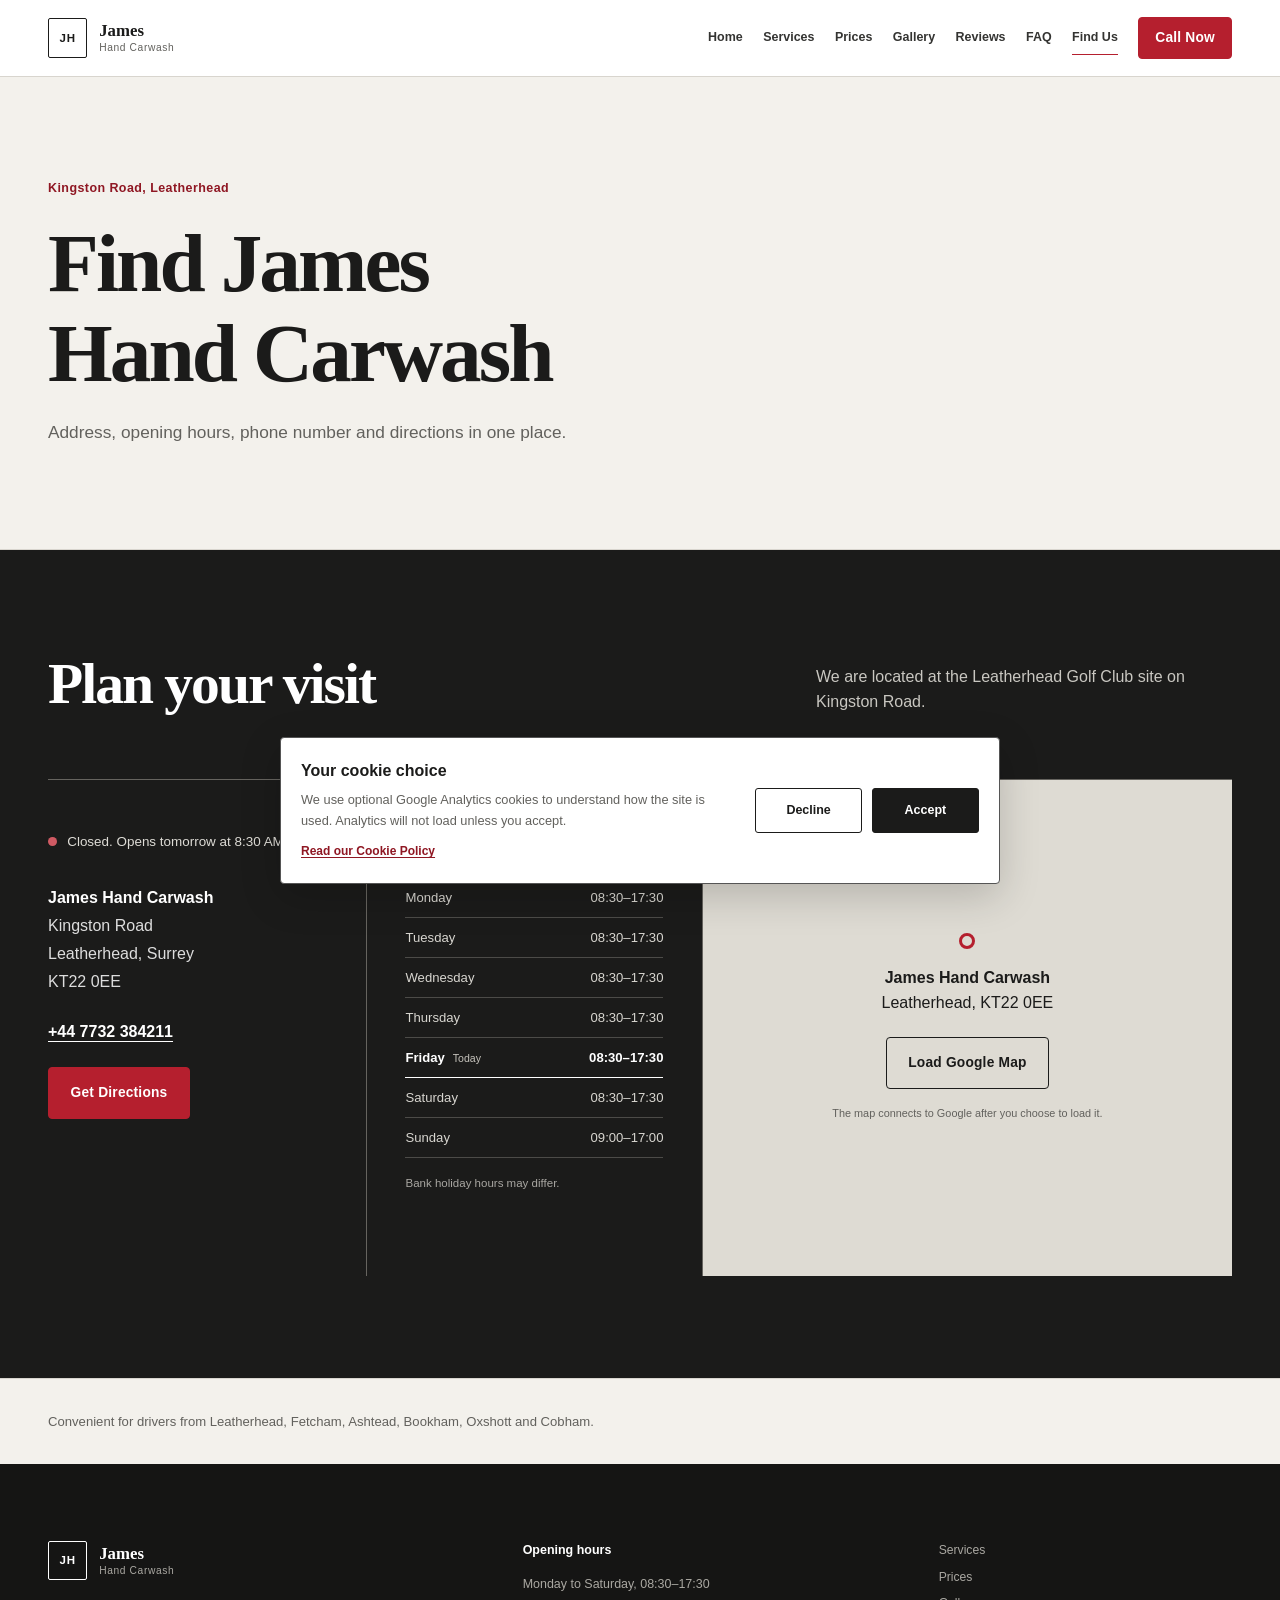
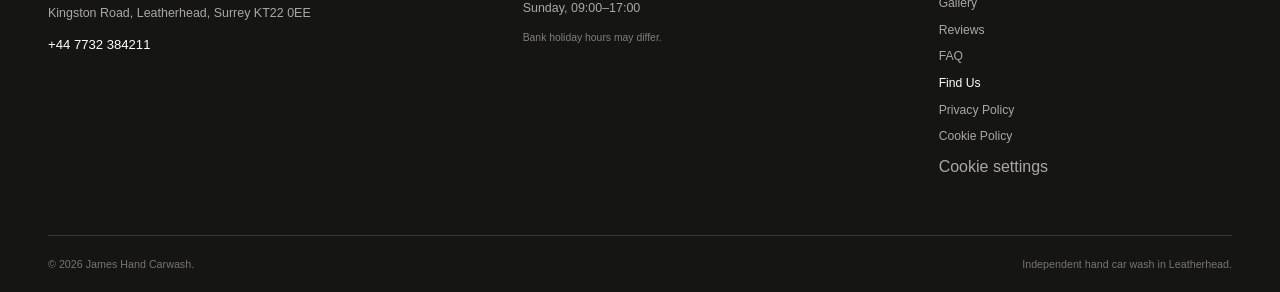
<file: location.html>
<!doctype html>
<html lang="en-GB">
<head>
  <meta charset="utf-8"><meta name="viewport" content="width=device-width, initial-scale=1">
  <title>Find James Hand Carwash | Leatherhead KT22 0EE</title>
  <meta name="description" content="Find James Hand Carwash on Kingston Road, Leatherhead KT22 0EE. See opening hours, call the team or get directions.">
  <meta name="theme-color" content="#171717"><link rel="canonical" href="https://lediofiri.github.io/Jameshandwash/location.html"><link rel="icon" href="favicon.svg" type="image/svg+xml"><link rel="stylesheet" href="styles.css"><script>document.documentElement.classList.add('js');</script><script src="script.js" defer></script>
</head>
<body class="has-mobile-actions">
  <a class="skip-link" href="#main-content">Skip to main content</a>
  <header class="site-header"><div class="container nav-shell"><a class="brand" href="index.html" aria-label="James Hand Carwash, home"><span class="brand-mark" aria-hidden="true">JH</span><span class="brand-copy"><strong>James</strong><span>Hand Carwash</span></span></a><button class="menu-toggle" type="button" aria-expanded="false" aria-controls="site-nav" aria-label="Open menu" data-menu-toggle><span></span><span></span></button><nav class="site-nav" id="site-nav" aria-label="Main navigation" data-nav><a href="index.html">Home</a><a href="services.html">Services</a><a href="prices.html">Prices</a><a href="gallery.html">Gallery</a><a href="reviews.html">Reviews</a><a href="faq.html">FAQ</a><a href="location.html" aria-current="page">Find Us</a><a class="button button--small" href="tel:+447732384211" data-phone-link>Call Now</a></nav></div></header>
  <main id="main-content">
    <header class="inner-hero"><div class="container"><p class="hero-kicker">Kingston Road, Leatherhead</p><h1>Find James Hand Carwash</h1><p>Address, opening hours, phone number and directions in one place.</p></div></header>
    <section class="section visit-section" aria-labelledby="visit-title"><div class="container"><div class="section-heading"><h2 id="visit-title">Plan your visit</h2><p>We are located at the Leatherhead Golf Club site on Kingston Road.</p></div><div class="visit-grid">
      <div class="visit-details"><div class="open-status open-status--large" role="status" aria-live="polite" data-open-status><span class="status-dot" aria-hidden="true"></span><span>Checking today’s hours</span></div><address><strong>James Hand Carwash</strong><br>Kingston Road<br>Leatherhead, Surrey<br>KT22 0EE</address><p><a class="phone-link" href="tel:+447732384211" data-phone-link data-phone-text>+44 7732 384211</a></p><a class="button" href="https://share.google/yLYQ1P7lqTCCYRFbb" target="_blank" rel="noopener noreferrer" data-directions-link>Get Directions</a></div>
      <!-- TODO: Confirm opening hours in BUSINESS_CONFIG.openingHours. -->
      <div class="visit-hours"><h3>Opening hours</h3><dl class="hours-list"><div data-hours-day="Monday"><dt>Monday</dt><dd>08:30–17:30</dd></div><div data-hours-day="Tuesday"><dt>Tuesday</dt><dd>08:30–17:30</dd></div><div data-hours-day="Wednesday"><dt>Wednesday</dt><dd>08:30–17:30</dd></div><div data-hours-day="Thursday"><dt>Thursday</dt><dd>08:30–17:30</dd></div><div data-hours-day="Friday"><dt>Friday</dt><dd>08:30–17:30</dd></div><div data-hours-day="Saturday"><dt>Saturday</dt><dd>08:30–17:30</dd></div><div data-hours-day="Sunday"><dt>Sunday</dt><dd>09:00–17:00</dd></div></dl><p class="hours-note">Bank holiday hours may differ.</p></div>
      <div class="map-shell" data-map-shell><div class="map-placeholder"><div class="map-placeholder__content"><span class="map-pin" aria-hidden="true"></span><p><strong>James Hand Carwash</strong><br>Leatherhead, KT22 0EE</p><button class="button button--secondary js-only" type="button" data-map-load>Load Google Map</button><noscript><a href="https://share.google/yLYQ1P7lqTCCYRFbb">Open in Google Maps</a></noscript><small>The map connects to Google after you choose to load it.</small></div></div></div>
    </div></div></section>
    <aside class="area-note"><div class="container"><p>Convenient for drivers from Leatherhead, Fetcham, Ashtead, Bookham, Oxshott and Cobham.</p></div></aside>
  </main>
  <footer class="site-footer"><div class="container footer-main"><div class="footer-brand"><a class="brand brand--footer" href="index.html"><span class="brand-mark" aria-hidden="true">JH</span><span class="brand-copy"><strong>James</strong><span>Hand Carwash</span></span></a><address>Kingston Road, Leatherhead, Surrey KT22 0EE</address><a href="tel:+447732384211" data-phone-link data-phone-text>+44 7732 384211</a></div><div class="footer-hours"><strong>Opening hours</strong><span>Monday to Saturday, 08:30–17:30</span><span>Sunday, 09:00–17:00</span><small>Bank holiday hours may differ.</small></div><nav class="footer-nav" aria-label="Footer navigation"><a href="services.html">Services</a><a href="prices.html">Prices</a><a href="gallery.html">Gallery</a><a href="reviews.html">Reviews</a><a href="faq.html">FAQ</a><a href="location.html" aria-current="page">Find Us</a><a href="privacy.html">Privacy Policy</a><a href="cookies.html">Cookie Policy</a><button class="footer-link-button" type="button" data-cookie-settings>Cookie settings</button></nav></div><div class="container footer-bottom"><p>© <span class="js-year">2026</span> James Hand Carwash.</p><p>Independent hand car wash in Leatherhead.</p></div></footer>
  <nav class="mobile-action-bar" aria-label="Quick contact"><a href="https://wa.me/447700900000" target="_blank" rel="noopener noreferrer" data-whatsapp-link><span>WhatsApp</span></a></nav>
</body></html>
</file>
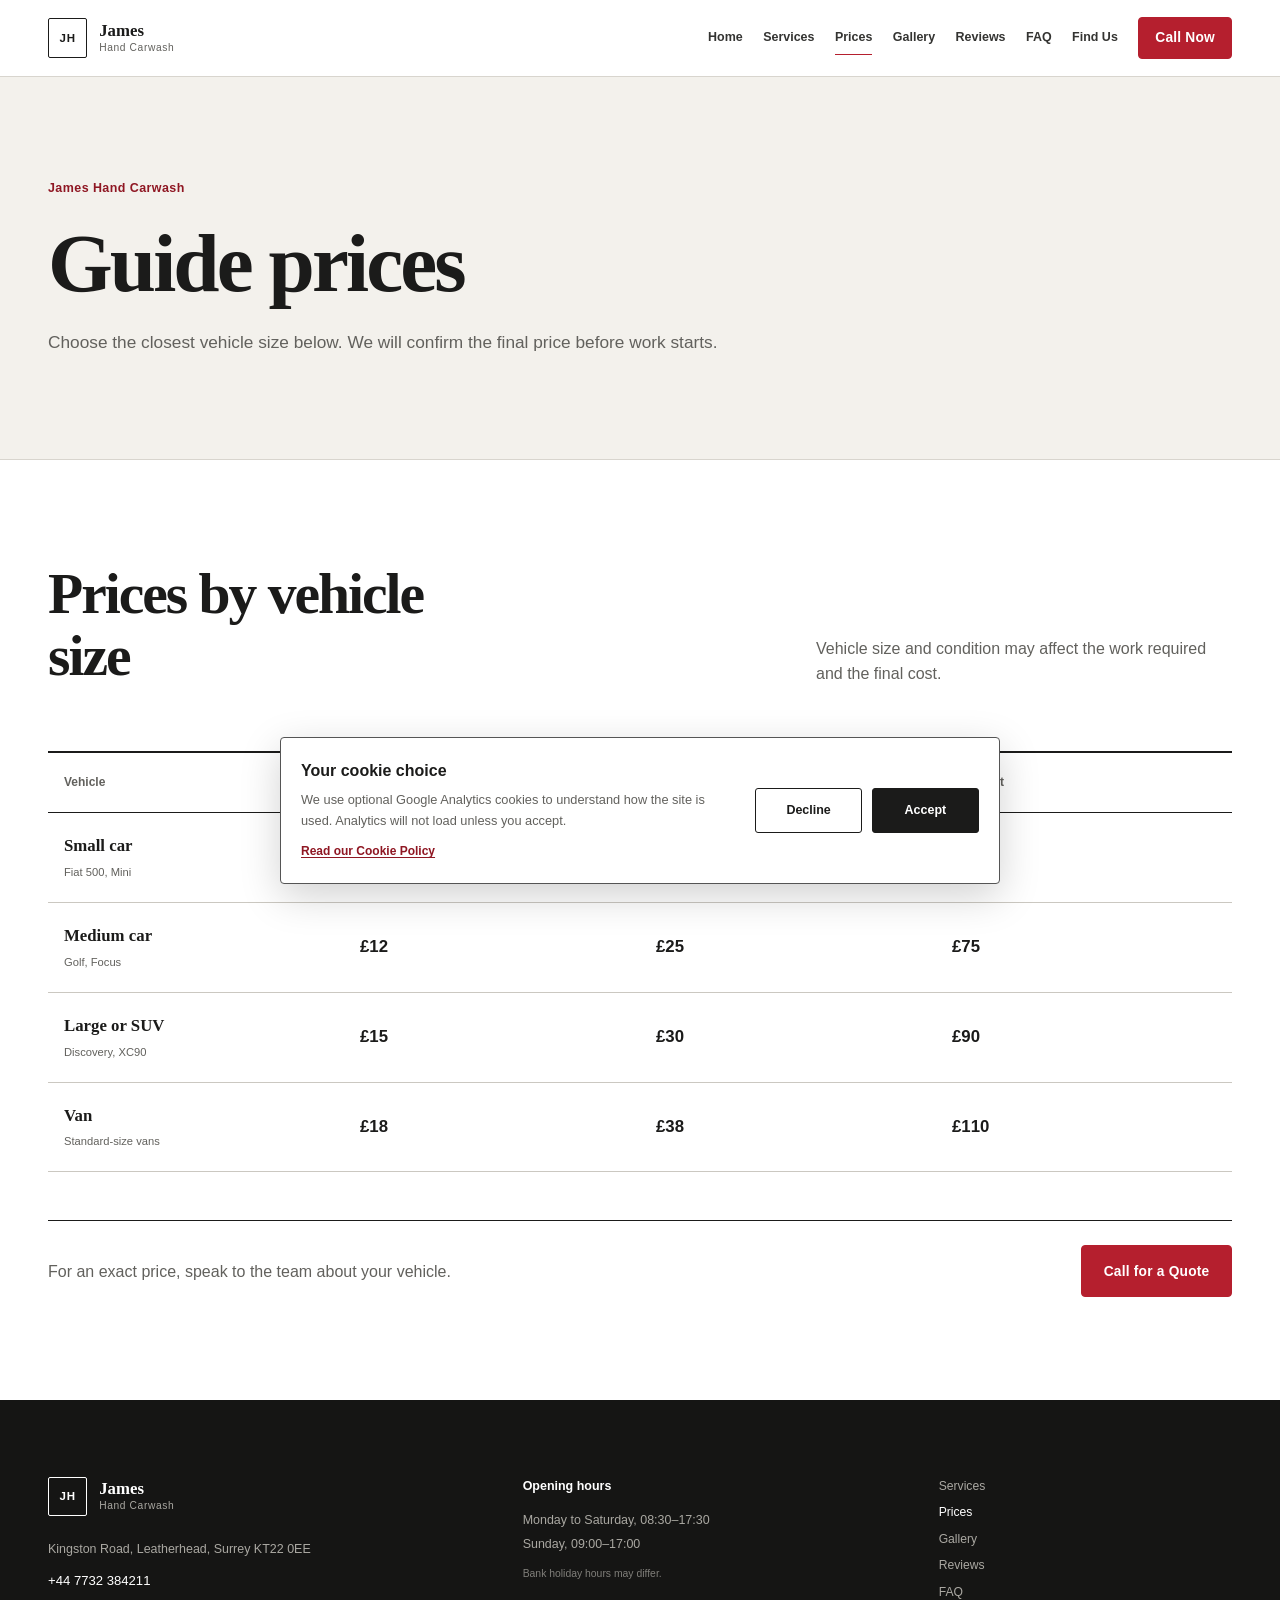
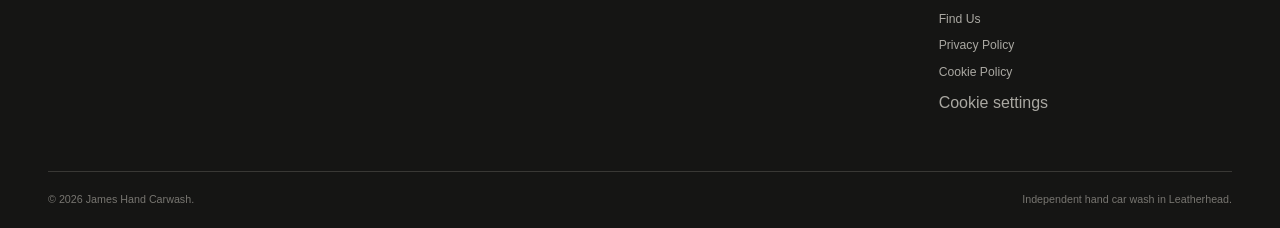
<file: prices.html>
<!doctype html>
<html lang="en-GB">
<head>
  <meta charset="utf-8"><meta name="viewport" content="width=device-width, initial-scale=1">
  <title>Car Wash Prices Leatherhead | James Hand Carwash</title>
  <meta name="description" content="See guide prices for exterior washing, inside-and-out cleaning and full valets for cars, SUVs and vans at James Hand Carwash.">
  <meta name="theme-color" content="#171717"><link rel="canonical" href="https://lediofiri.github.io/Jameshandwash/prices.html"><link rel="icon" href="favicon.svg" type="image/svg+xml"><link rel="stylesheet" href="styles.css"><script>document.documentElement.classList.add('js');</script><script src="script.js" defer></script>
</head>
<body class="has-mobile-actions">
  <a class="skip-link" href="#main-content">Skip to main content</a>
  <header class="site-header"><div class="container nav-shell"><a class="brand" href="index.html" aria-label="James Hand Carwash, home"><span class="brand-mark" aria-hidden="true">JH</span><span class="brand-copy"><strong>James</strong><span>Hand Carwash</span></span></a><button class="menu-toggle" type="button" aria-expanded="false" aria-controls="site-nav" aria-label="Open menu" data-menu-toggle><span></span><span></span></button><nav class="site-nav" id="site-nav" aria-label="Main navigation" data-nav><a href="index.html">Home</a><a href="services.html">Services</a><a href="prices.html" aria-current="page">Prices</a><a href="gallery.html">Gallery</a><a href="reviews.html">Reviews</a><a href="faq.html">FAQ</a><a href="location.html">Find Us</a><a class="button button--small" href="tel:+447732384211" data-phone-link>Call Now</a></nav></div></header>
  <main id="main-content">
    <header class="inner-hero"><div class="container"><p class="hero-kicker">James Hand Carwash</p><h1>Guide prices</h1><p>Choose the closest vehicle size below. We will confirm the final price before work starts.</p></div></header>
    <section class="section page-section" aria-labelledby="price-guide"><div class="container">
      <div class="section-heading"><h2 id="price-guide">Prices by vehicle size</h2><p>Vehicle size and condition may affect the work required and the final cost.</p></div>
      <!-- TODO: Replace every guide price in BUSINESS_CONFIG.prices with the confirmed price list. -->
      <div class="price-table-wrap"><table class="price-table"><caption>Guide prices by vehicle size and service</caption><thead><tr><th scope="col">Vehicle</th><th scope="col">Exterior</th><th scope="col">Inside &amp; out</th><th scope="col">Full valet</th></tr></thead><tbody><tr><th scope="row">Small car<small>Fiat 500, Mini</small></th><td data-price="small.exterior">£10</td><td data-price="small.insideOut">£22</td><td data-price="small.valet">£65</td></tr><tr><th scope="row">Medium car<small>Golf, Focus</small></th><td data-price="medium.exterior">£12</td><td data-price="medium.insideOut">£25</td><td data-price="medium.valet">£75</td></tr><tr><th scope="row">Large or SUV<small>Discovery, XC90</small></th><td data-price="large.exterior">£15</td><td data-price="large.insideOut">£30</td><td data-price="large.valet">£90</td></tr><tr><th scope="row">Van<small>Standard-size vans</small></th><td data-price="van.exterior">£18</td><td data-price="van.insideOut">£38</td><td data-price="van.valet">£110</td></tr></tbody></table></div>
      <div class="page-cta"><p>For an exact price, speak to the team about your vehicle.</p><a class="button" href="tel:+447732384211" data-phone-link>Call for a Quote</a></div>
    </div></section>
  </main>
  <footer class="site-footer"><div class="container footer-main"><div class="footer-brand"><a class="brand brand--footer" href="index.html"><span class="brand-mark" aria-hidden="true">JH</span><span class="brand-copy"><strong>James</strong><span>Hand Carwash</span></span></a><address>Kingston Road, Leatherhead, Surrey KT22 0EE</address><a href="tel:+447732384211" data-phone-link data-phone-text>+44 7732 384211</a></div><div class="footer-hours"><strong>Opening hours</strong><span>Monday to Saturday, 08:30–17:30</span><span>Sunday, 09:00–17:00</span><small>Bank holiday hours may differ.</small></div><nav class="footer-nav" aria-label="Footer navigation"><a href="services.html">Services</a><a href="prices.html" aria-current="page">Prices</a><a href="gallery.html">Gallery</a><a href="reviews.html">Reviews</a><a href="faq.html">FAQ</a><a href="location.html">Find Us</a><a href="privacy.html">Privacy Policy</a><a href="cookies.html">Cookie Policy</a><button class="footer-link-button" type="button" data-cookie-settings>Cookie settings</button></nav></div><div class="container footer-bottom"><p>© <span class="js-year">2026</span> James Hand Carwash.</p><p>Independent hand car wash in Leatherhead.</p></div></footer>
  <nav class="mobile-action-bar" aria-label="Quick contact"><a href="https://wa.me/447700900000" target="_blank" rel="noopener noreferrer" data-whatsapp-link><span>WhatsApp</span></a></nav>
</body></html>
</file>
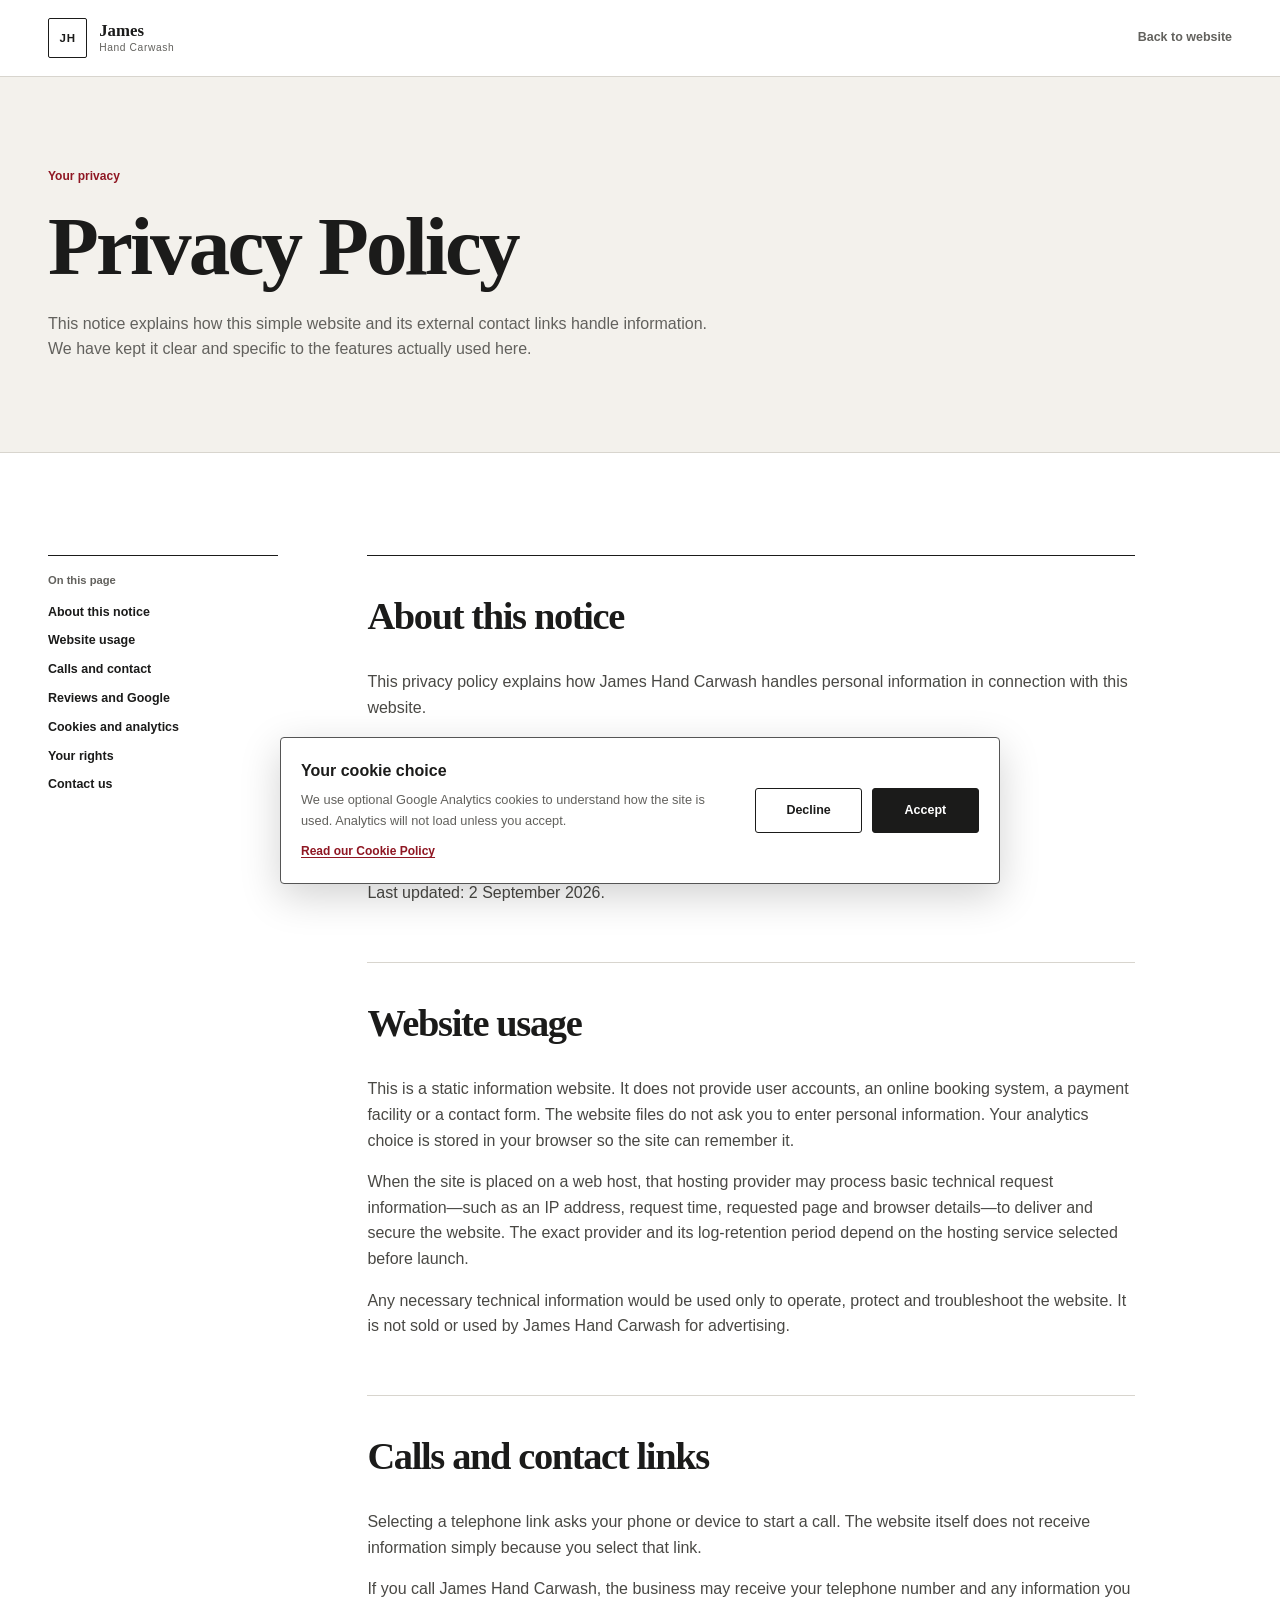
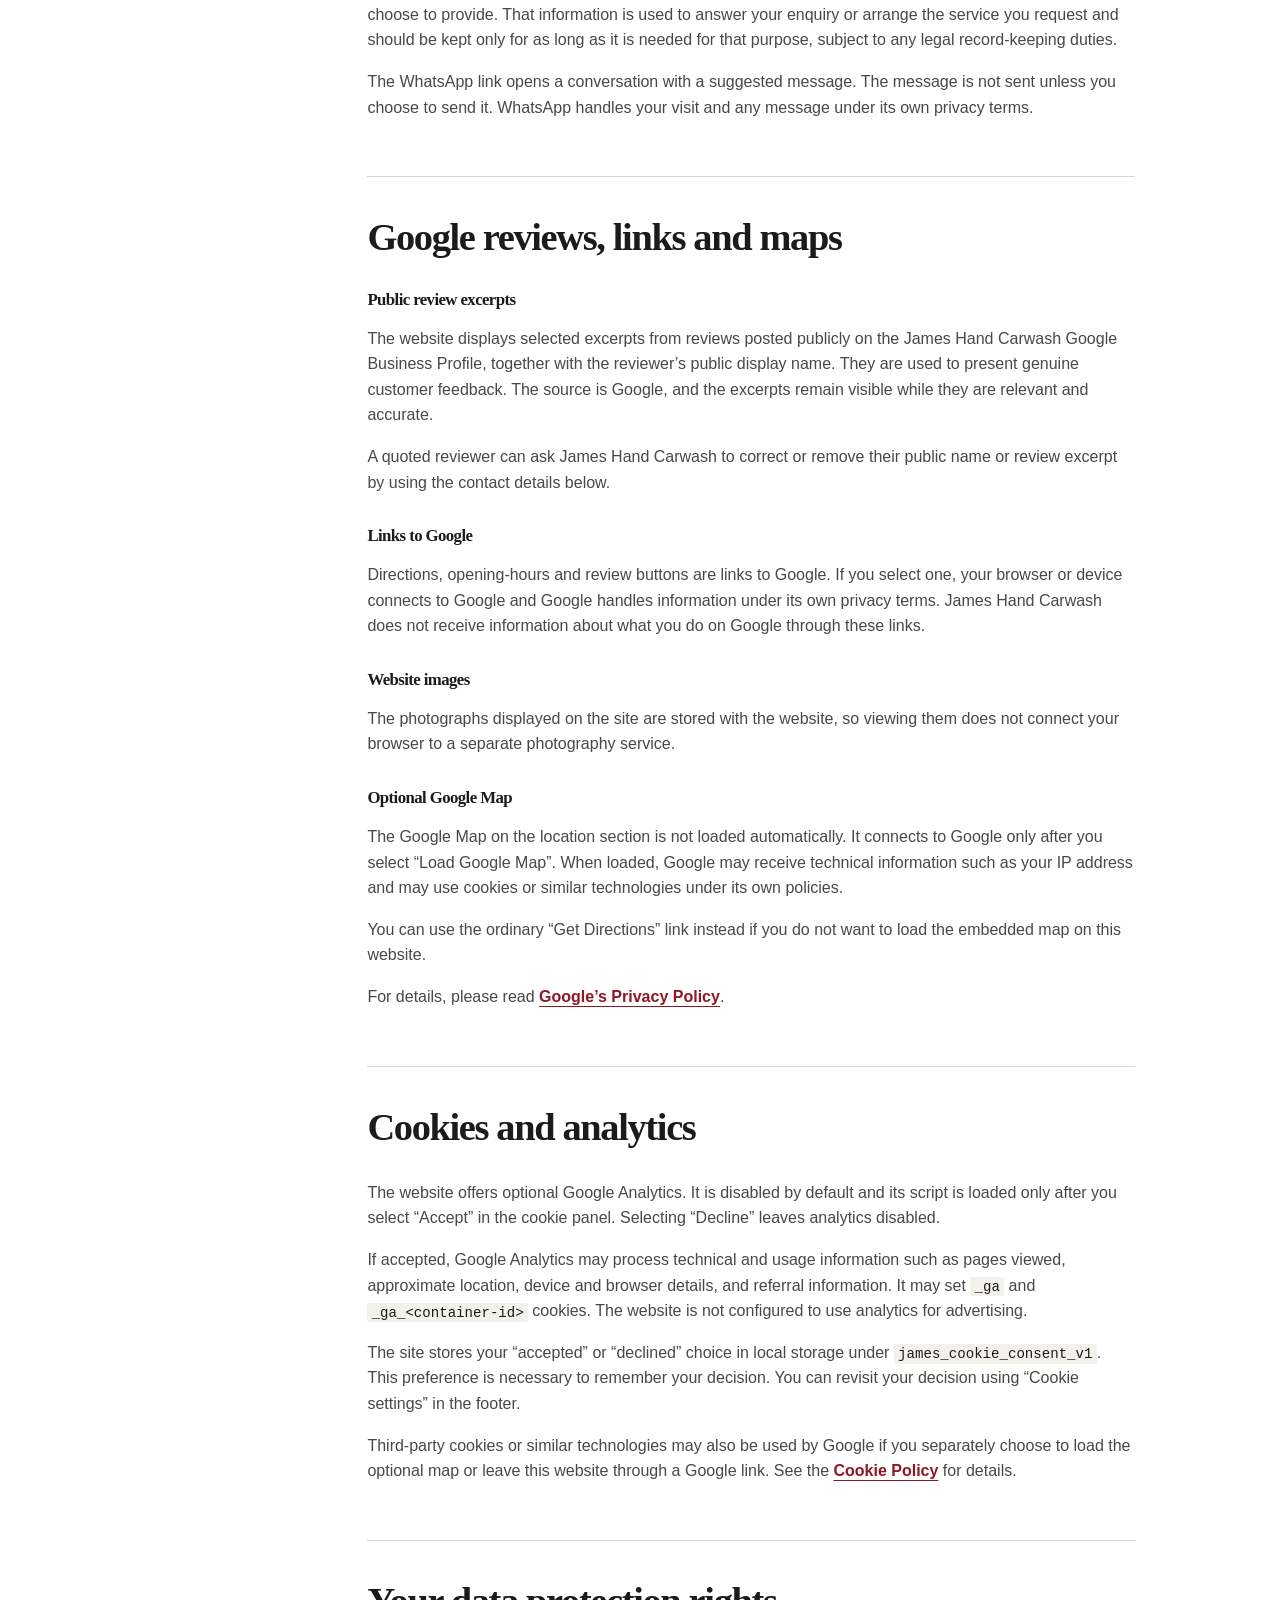
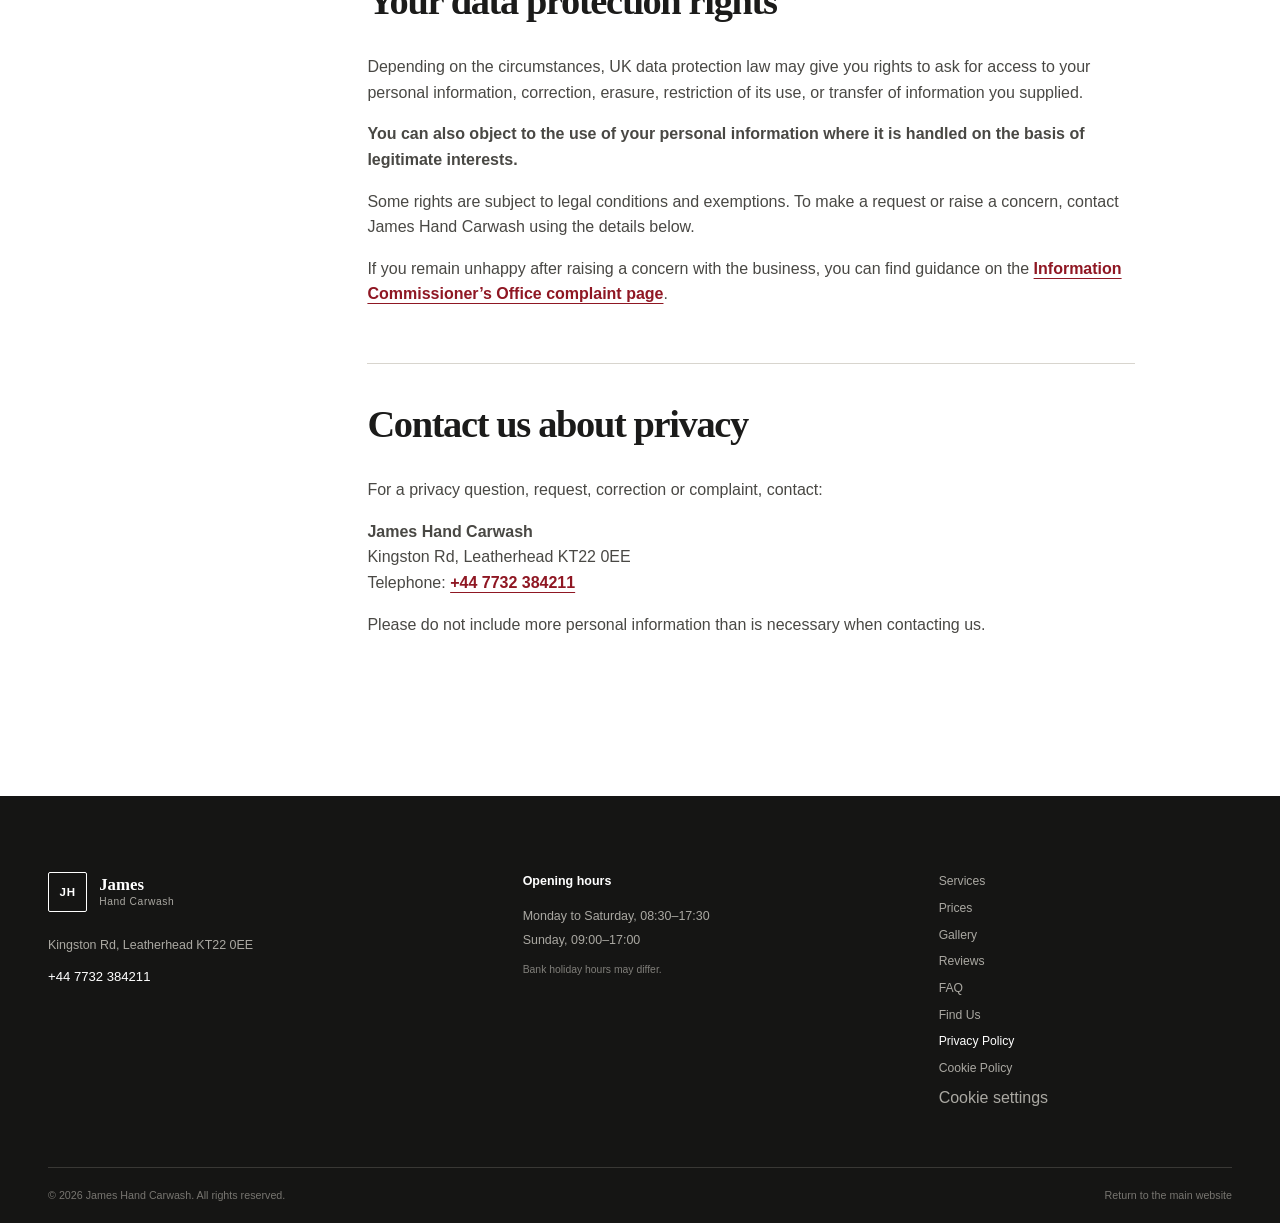
<file: privacy.html>
<!doctype html>
<html lang="en-GB">
<head>
  <meta charset="utf-8">
  <meta name="viewport" content="width=device-width, initial-scale=1">
  <title>Privacy Policy | James Hand Carwash</title>
  <meta name="description" content="Privacy information for the James Hand Carwash website, including website usage, phone contact and third-party Google services.">
  <meta name="theme-color" content="#111111">

  <link rel="canonical" href="https://lediofiri.github.io/Jameshandwash/privacy.html">
  <link rel="icon" href="favicon.svg" type="image/svg+xml">
  <link rel="stylesheet" href="styles.css">
  <script>document.documentElement.classList.add('js');</script>
  <script src="script.js" defer></script>
</head>
<body class="legal-page">
  <a class="skip-link" href="#main-content">Skip to main content</a>

  <header class="legal-header">
    <div class="container nav-shell">
      <a class="brand" href="index.html" aria-label="James Hand Carwash, home">
        <span class="brand-mark" aria-hidden="true">JH</span>
        <span class="brand-copy">
          <strong>James</strong>
          <span>Hand Carwash</span>
        </span>
      </a>
      <a class="legal-back" href="index.html">Back to website</a>
    </div>
  </header>

  <main id="main-content">
    <header class="legal-hero">
      <div class="container">
        <p class="eyebrow">Your privacy</p>
        <h1>Privacy Policy</h1>
        <p>This notice explains how this simple website and its external contact links handle information. We have kept it clear and specific to the features actually used here.</p>
      </div>
    </header>

    <div class="container legal-content">
      <nav class="legal-index" aria-label="Privacy policy contents">
        <span>On this page</span>
        <a href="#about">About this notice</a>
        <a href="#website">Website usage</a>
        <a href="#contact-links">Calls and contact</a>
        <a href="#reviews-google">Reviews and Google</a>
        <a href="#cookies">Cookies and analytics</a>
        <a href="#rights">Your rights</a>
        <a href="#contact-privacy">Contact us</a>
      </nav>

      <div class="legal-copy">
        <!-- TODO: Confirm the legal data-controller identity and hosting provider/log-retention details before launch. -->
        <section id="about" aria-labelledby="about-title">
          <h2 id="about-title">About this notice</h2>
          <p>This privacy policy explains how James Hand Carwash handles personal information in connection with this website.</p>
          <p><strong>James Hand Carwash</strong><br>Kingston Rd<br>Leatherhead<br>KT22 0EE<br>United Kingdom</p>
          <p>Last updated: 2 September 2026.</p>
        </section>

        <section id="website" aria-labelledby="website-title">
          <h2 id="website-title">Website usage</h2>
          <p>This is a static information website. It does not provide user accounts, an online booking system, a payment facility or a contact form. The website files do not ask you to enter personal information. Your analytics choice is stored in your browser so the site can remember it.</p>
          <p>When the site is placed on a web host, that hosting provider may process basic technical request information—such as an IP address, request time, requested page and browser details—to deliver and secure the website. The exact provider and its log-retention period depend on the hosting service selected before launch.</p>
          <p>Any necessary technical information would be used only to operate, protect and troubleshoot the website. It is not sold or used by James Hand Carwash for advertising.</p>
        </section>

        <section id="contact-links" aria-labelledby="contact-title">
          <h2 id="contact-title">Calls and contact links</h2>
          <p>Selecting a telephone link asks your phone or device to start a call. The website itself does not receive information simply because you select that link.</p>
          <p>If you call James Hand Carwash, the business may receive your telephone number and any information you choose to provide. That information is used to answer your enquiry or arrange the service you request and should be kept only for as long as it is needed for that purpose, subject to any legal record-keeping duties.</p>
          <p>The WhatsApp link opens a conversation with a suggested message. The message is not sent unless you choose to send it. WhatsApp handles your visit and any message under its own privacy terms.</p>
        </section>

        <section id="reviews-google" aria-labelledby="google-title">
          <h2 id="google-title">Google reviews, links and maps</h2>

          <h3>Public review excerpts</h3>
          <p>The website displays selected excerpts from reviews posted publicly on the James Hand Carwash Google Business Profile, together with the reviewer’s public display name. They are used to present genuine customer feedback. The source is Google, and the excerpts remain visible while they are relevant and accurate.</p>
          <p>A quoted reviewer can ask James Hand Carwash to correct or remove their public name or review excerpt by using the contact details below.</p>

          <h3>Links to Google</h3>
          <p>Directions, opening-hours and review buttons are links to Google. If you select one, your browser or device connects to Google and Google handles information under its own privacy terms. James Hand Carwash does not receive information about what you do on Google through these links.</p>

          <h3>Website images</h3>
          <p>The photographs displayed on the site are stored with the website, so viewing them does not connect your browser to a separate photography service.</p>

          <h3>Optional Google Map</h3>
          <p>The Google Map on the location section is not loaded automatically. It connects to Google only after you select “Load Google Map”. When loaded, Google may receive technical information such as your IP address and may use cookies or similar technologies under its own policies.</p>
          <p>You can use the ordinary “Get Directions” link instead if you do not want to load the embedded map on this website.</p>
          <p>For details, please read <a href="https://policies.google.com/privacy" target="_blank" rel="noopener noreferrer">Google’s Privacy Policy</a>.</p>
        </section>

        <section id="cookies" aria-labelledby="cookies-title">
          <h2 id="cookies-title">Cookies and analytics</h2>
          <p>The website offers optional Google Analytics. It is disabled by default and its script is loaded only after you select “Accept” in the cookie panel. Selecting “Decline” leaves analytics disabled.</p>
          <p>If accepted, Google Analytics may process technical and usage information such as pages viewed, approximate location, device and browser details, and referral information. It may set <code>_ga</code> and <code>_ga_&lt;container-id&gt;</code> cookies. The website is not configured to use analytics for advertising.</p>
          <p>The site stores your “accepted” or “declined” choice in local storage under <code>james_cookie_consent_v1</code>. This preference is necessary to remember your decision. You can revisit your decision using “Cookie settings” in the footer.</p>
          <p>Third-party cookies or similar technologies may also be used by Google if you separately choose to load the optional map or leave this website through a Google link. See the <a href="cookies.html">Cookie Policy</a> for details.</p>
        </section>

        <section id="rights" aria-labelledby="rights-title">
          <h2 id="rights-title">Your data protection rights</h2>
          <p>Depending on the circumstances, UK data protection law may give you rights to ask for access to your personal information, correction, erasure, restriction of its use, or transfer of information you supplied.</p>
          <p><strong>You can also object to the use of your personal information where it is handled on the basis of legitimate interests.</strong></p>
          <p>Some rights are subject to legal conditions and exemptions. To make a request or raise a concern, contact James Hand Carwash using the details below.</p>
          <p>If you remain unhappy after raising a concern with the business, you can find guidance on the <a href="https://ico.org.uk/make-a-complaint/" target="_blank" rel="noopener noreferrer">Information Commissioner’s Office complaint page</a>.</p>
        </section>

        <section id="contact-privacy" aria-labelledby="privacy-contact-title">
          <h2 id="privacy-contact-title">Contact us about privacy</h2>
          <p>For a privacy question, request, correction or complaint, contact:</p>
          <p><strong>James Hand Carwash</strong><br>Kingston Rd, Leatherhead KT22 0EE<br>Telephone: <a href="tel:+447732384211">+44 7732 384211</a></p>
          <p>Please do not include more personal information than is necessary when contacting us.</p>
        </section>
      </div>
    </div>
  </main>

  <footer class="site-footer">
    <div class="container footer-main">
      <div class="footer-brand">
        <a class="brand brand--footer" href="index.html" aria-label="James Hand Carwash, home">
          <span class="brand-mark" aria-hidden="true">JH</span>
          <span class="brand-copy"><strong>James</strong><span>Hand Carwash</span></span>
        </a>
        <address>Kingston Rd, Leatherhead KT22 0EE</address>
        <a href="tel:+447732384211" data-phone-link data-phone-text>+44 7732 384211</a>
      </div>
      <div class="footer-hours">
        <strong>Opening hours</strong>
        <!-- TODO: CONFIRM OPENING HOURS. -->
        <span>Monday to Saturday, 08:30–17:30</span>
        <span>Sunday, 09:00–17:00</span>
        <small>Bank holiday hours may differ.</small>
      </div>
      <nav class="footer-nav" aria-label="Footer navigation">
        <a href="services.html">Services</a>
        <a href="prices.html">Prices</a>
        <a href="gallery.html">Gallery</a>
        <a href="reviews.html">Reviews</a>
        <a href="faq.html">FAQ</a>
        <a href="location.html">Find Us</a>
        <a href="privacy.html" aria-current="page">Privacy Policy</a>
        <a href="cookies.html">Cookie Policy</a>
        <button class="footer-link-button" type="button" data-cookie-settings>Cookie settings</button>
      </nav>
    </div>
    <div class="container footer-bottom">
      <p>© <span class="js-year">2026</span> James Hand Carwash. All rights reserved.</p>
      <p><a href="index.html">Return to the main website</a></p>
    </div>
  </footer>
</body>
</html>
</file>
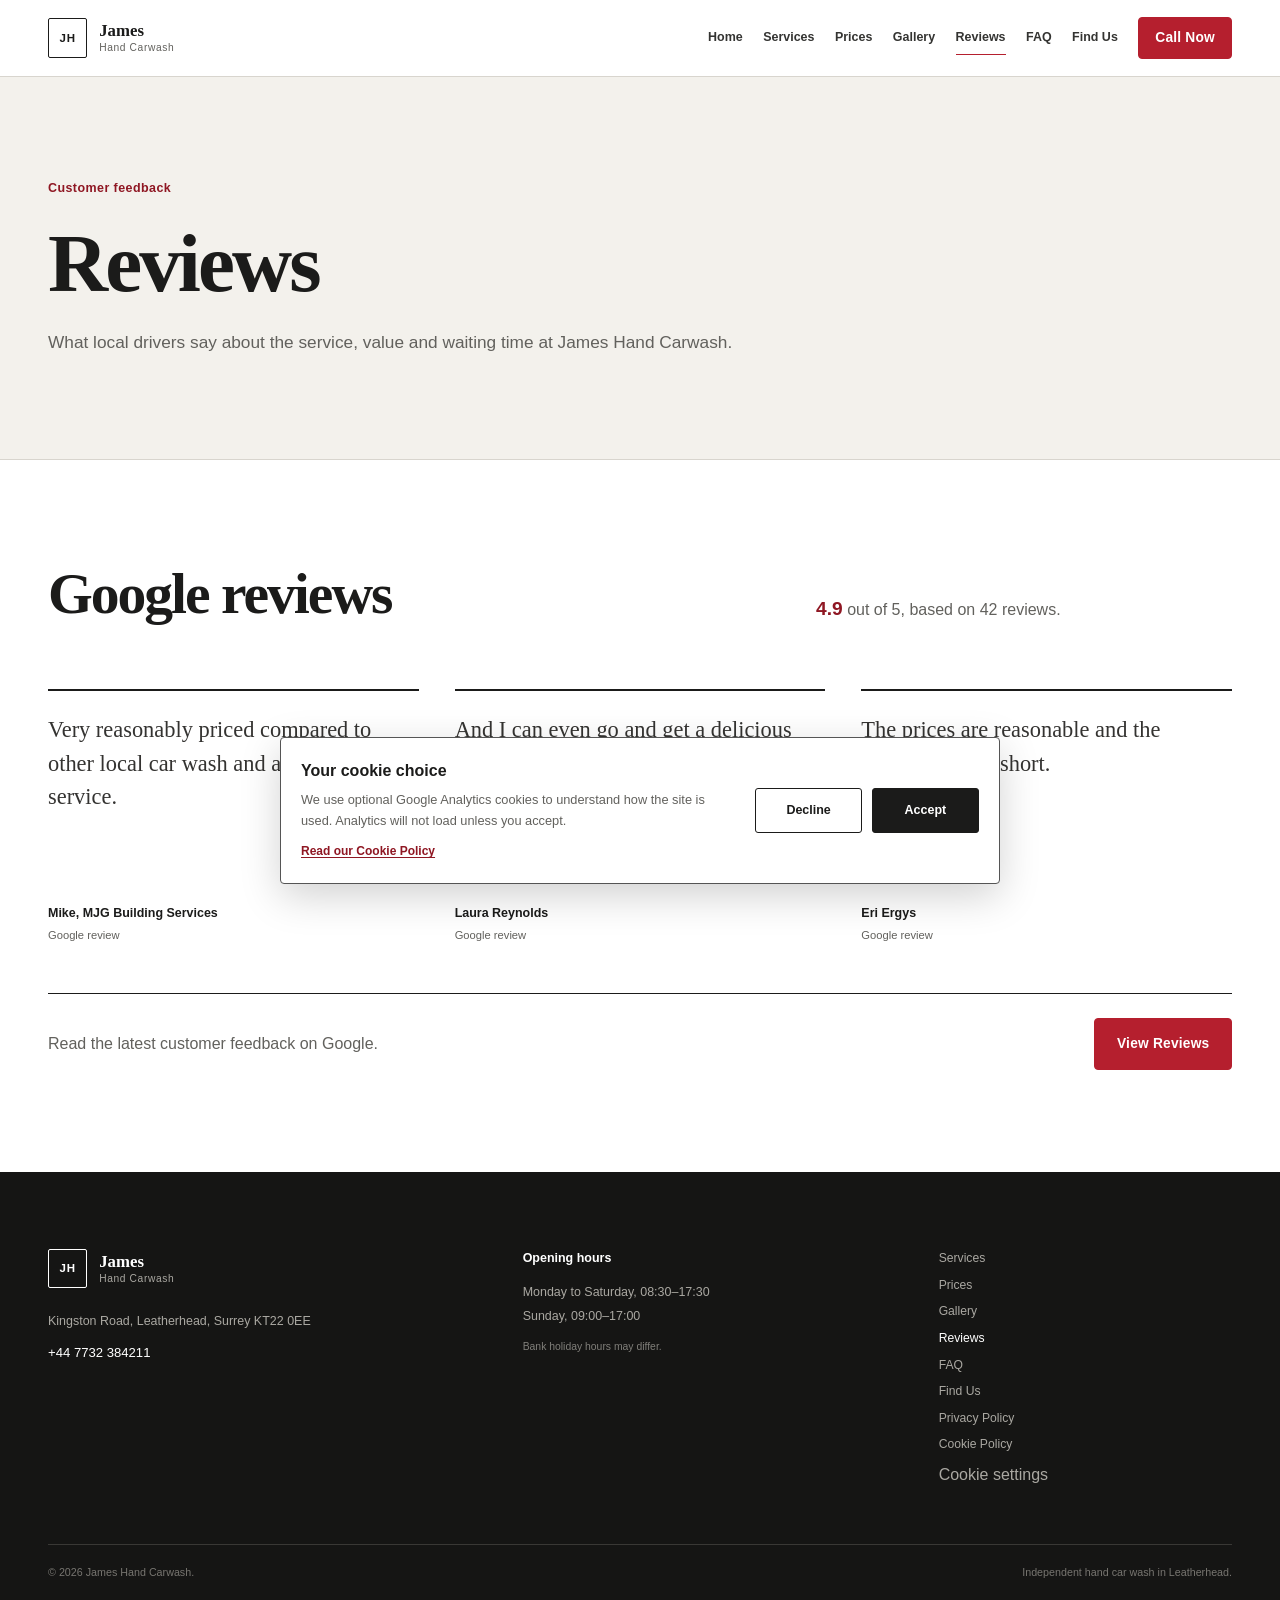
<file: reviews.html>
<!doctype html>
<html lang="en-GB">
<head>
  <meta charset="utf-8"><meta name="viewport" content="width=device-width, initial-scale=1">
  <title>Customer Reviews | James Hand Carwash Leatherhead</title>
  <meta name="description" content="Read customer feedback about James Hand Carwash in Leatherhead and follow the link to the business's current Google reviews.">
  <meta name="theme-color" content="#171717"><link rel="canonical" href="https://lediofiri.github.io/Jameshandwash/reviews.html"><link rel="icon" href="favicon.svg" type="image/svg+xml"><link rel="stylesheet" href="styles.css"><script>document.documentElement.classList.add('js');</script><script src="script.js" defer></script>
</head>
<body class="has-mobile-actions">
  <a class="skip-link" href="#main-content">Skip to main content</a>
  <header class="site-header"><div class="container nav-shell"><a class="brand" href="index.html" aria-label="James Hand Carwash, home"><span class="brand-mark" aria-hidden="true">JH</span><span class="brand-copy"><strong>James</strong><span>Hand Carwash</span></span></a><button class="menu-toggle" type="button" aria-expanded="false" aria-controls="site-nav" aria-label="Open menu" data-menu-toggle><span></span><span></span></button><nav class="site-nav" id="site-nav" aria-label="Main navigation" data-nav><a href="index.html">Home</a><a href="services.html">Services</a><a href="prices.html">Prices</a><a href="gallery.html">Gallery</a><a href="reviews.html" aria-current="page">Reviews</a><a href="faq.html">FAQ</a><a href="location.html">Find Us</a><a class="button button--small" href="tel:+447732384211" data-phone-link>Call Now</a></nav></div></header>
  <main id="main-content">
    <header class="inner-hero"><div class="container"><p class="hero-kicker">Customer feedback</p><h1>Reviews</h1><p>What local drivers say about the service, value and waiting time at James Hand Carwash.</p></div></header>
    <section class="section reviews-section" aria-labelledby="reviews-title"><div class="container">
      <div class="section-heading reviews-heading"><h2 id="reviews-title">Google reviews</h2><!-- TODO: Confirm rating and count. --><p><strong data-google-rating>4.9</strong> out of 5, based on <span data-google-review-count>42</span> reviews.</p></div>
      <div class="review-list"><blockquote class="review"><p>Very reasonably priced compared to other local car wash and a friendly service.</p><footer><cite>Mike, MJG Building Services</cite><span>Google review</span></footer></blockquote><blockquote class="review"><p>And I can even go and get a delicious coffee from the Clubhouse whilst I wait!</p><footer><cite>Laura Reynolds</cite><span>Google review</span></footer></blockquote><blockquote class="review"><p>The prices are reasonable and the waiting time is short.</p><footer><cite>Eri Ergys</cite><span>Google review</span></footer></blockquote></div>
      <div class="page-cta"><p>Read the latest customer feedback on Google.</p><a class="button" href="https://share.google/yLYQ1P7lqTCCYRFbb" target="_blank" rel="noopener noreferrer">View Reviews</a></div>
    </div></section>
  </main>
  <footer class="site-footer"><div class="container footer-main"><div class="footer-brand"><a class="brand brand--footer" href="index.html"><span class="brand-mark" aria-hidden="true">JH</span><span class="brand-copy"><strong>James</strong><span>Hand Carwash</span></span></a><address>Kingston Road, Leatherhead, Surrey KT22 0EE</address><a href="tel:+447732384211" data-phone-link data-phone-text>+44 7732 384211</a></div><div class="footer-hours"><strong>Opening hours</strong><span>Monday to Saturday, 08:30–17:30</span><span>Sunday, 09:00–17:00</span><small>Bank holiday hours may differ.</small></div><nav class="footer-nav" aria-label="Footer navigation"><a href="services.html">Services</a><a href="prices.html">Prices</a><a href="gallery.html">Gallery</a><a href="reviews.html" aria-current="page">Reviews</a><a href="faq.html">FAQ</a><a href="location.html">Find Us</a><a href="privacy.html">Privacy Policy</a><a href="cookies.html">Cookie Policy</a><button class="footer-link-button" type="button" data-cookie-settings>Cookie settings</button></nav></div><div class="container footer-bottom"><p>© <span class="js-year">2026</span> James Hand Carwash.</p><p>Independent hand car wash in Leatherhead.</p></div></footer>
  <nav class="mobile-action-bar" aria-label="Quick contact"><a href="https://wa.me/447700900000" target="_blank" rel="noopener noreferrer" data-whatsapp-link><span>WhatsApp</span></a></nav>
</body></html>
</file>
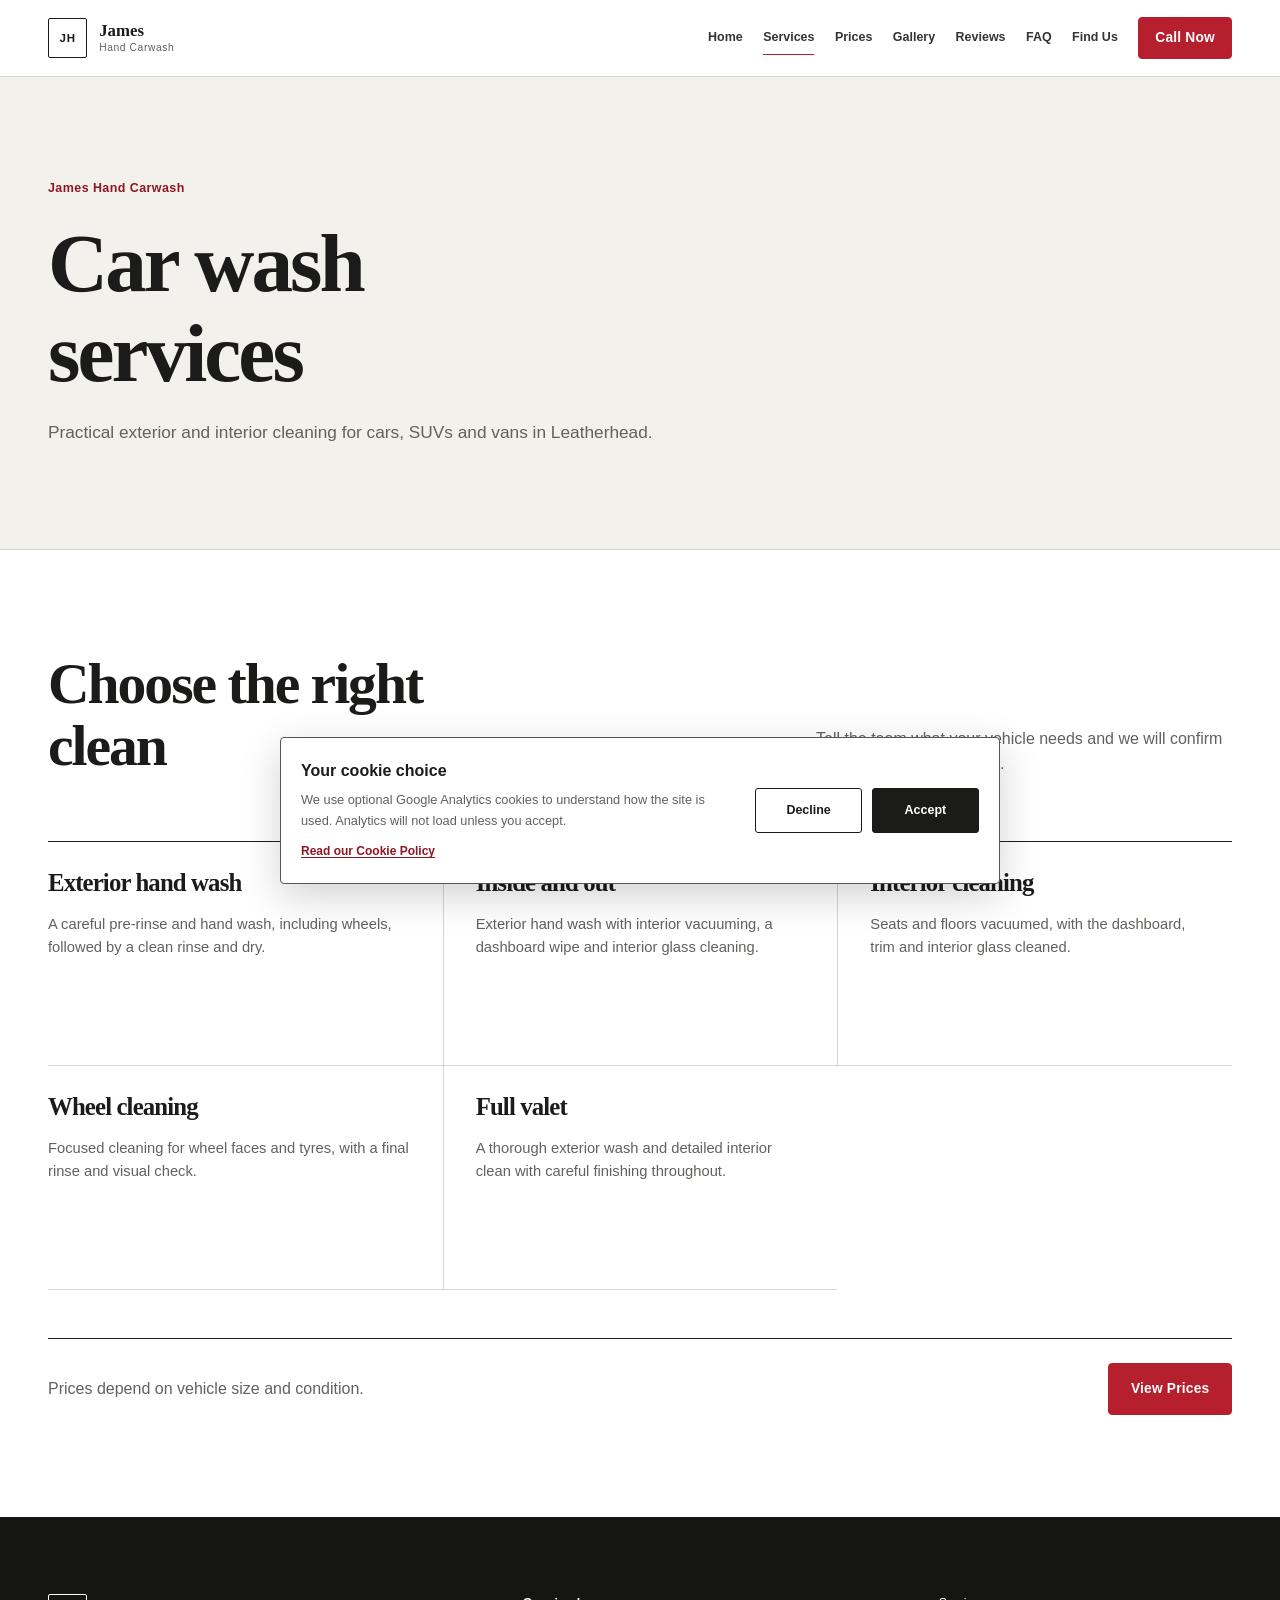
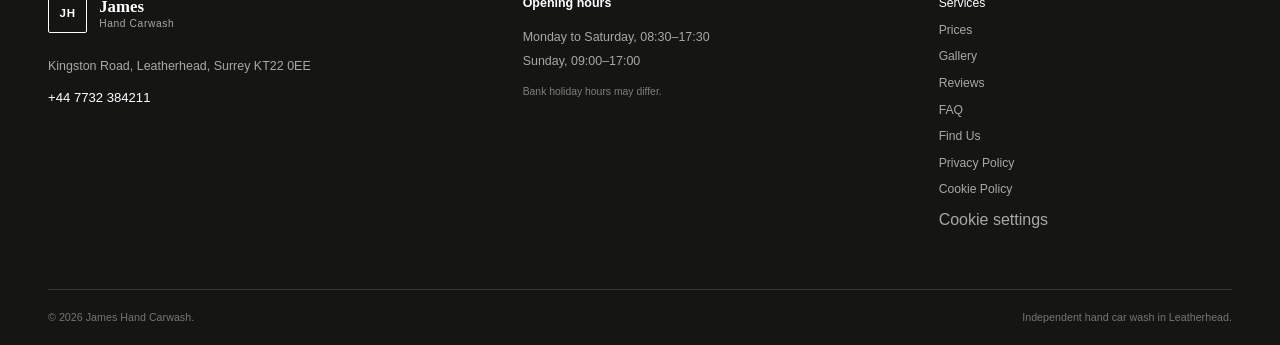
<file: services.html>
<!doctype html>
<html lang="en-GB">
<head>
  <meta charset="utf-8"><meta name="viewport" content="width=device-width, initial-scale=1">
  <title>Car Wash &amp; Valet Services Leatherhead | James Hand Carwash</title>
  <meta name="description" content="Explore exterior hand washing, inside-and-out cleaning, interior cleaning, wheel cleaning and full valet services in Leatherhead.">
  <meta name="theme-color" content="#171717"><link rel="canonical" href="https://lediofiri.github.io/Jameshandwash/services.html"><link rel="icon" href="favicon.svg" type="image/svg+xml"><link rel="stylesheet" href="styles.css"><script>document.documentElement.classList.add('js');</script><script src="script.js" defer></script>
</head>
<body class="has-mobile-actions">
  <a class="skip-link" href="#main-content">Skip to main content</a>
  <header class="site-header"><div class="container nav-shell"><a class="brand" href="index.html" aria-label="James Hand Carwash, home"><span class="brand-mark" aria-hidden="true">JH</span><span class="brand-copy"><strong>James</strong><span>Hand Carwash</span></span></a><button class="menu-toggle" type="button" aria-expanded="false" aria-controls="site-nav" aria-label="Open menu" data-menu-toggle><span></span><span></span></button><nav class="site-nav" id="site-nav" aria-label="Main navigation" data-nav><a href="index.html">Home</a><a href="services.html" aria-current="page">Services</a><a href="prices.html">Prices</a><a href="gallery.html">Gallery</a><a href="reviews.html">Reviews</a><a href="faq.html">FAQ</a><a href="location.html">Find Us</a><a class="button button--small" href="tel:+447732384211" data-phone-link>Call Now</a></nav></div></header>
  <main id="main-content">
    <header class="inner-hero"><div class="container"><p class="hero-kicker">James Hand Carwash</p><h1>Car wash services</h1><p>Practical exterior and interior cleaning for cars, SUVs and vans in Leatherhead.</p></div></header>
    <section class="section page-section" aria-labelledby="service-options"><div class="container">
      <div class="section-heading"><h2 id="service-options">Choose the right clean</h2><p>Tell the team what your vehicle needs and we will confirm the service before starting.</p></div>
      <!-- TODO: Confirm package contents with James Hand Carwash. -->
      <div class="service-list service-list--detailed"><article><h3>Exterior hand wash</h3><p>A careful pre-rinse and hand wash, including wheels, followed by a clean rinse and dry.</p></article><article><h3>Inside and out</h3><p>Exterior hand wash with interior vacuuming, a dashboard wipe and interior glass cleaning.</p></article><article><h3>Interior cleaning</h3><p>Seats and floors vacuumed, with the dashboard, trim and interior glass cleaned.</p></article><article><h3>Wheel cleaning</h3><p>Focused cleaning for wheel faces and tyres, with a final rinse and visual check.</p></article><article><h3>Full valet</h3><p>A thorough exterior wash and detailed interior clean with careful finishing throughout.</p></article></div>
      <div class="page-cta"><p>Prices depend on vehicle size and condition.</p><a class="button" href="prices.html">View Prices</a></div>
    </div></section>
  </main>
  <footer class="site-footer"><div class="container footer-main"><div class="footer-brand"><a class="brand brand--footer" href="index.html"><span class="brand-mark" aria-hidden="true">JH</span><span class="brand-copy"><strong>James</strong><span>Hand Carwash</span></span></a><address>Kingston Road, Leatherhead, Surrey KT22 0EE</address><a href="tel:+447732384211" data-phone-link data-phone-text>+44 7732 384211</a></div><div class="footer-hours"><strong>Opening hours</strong><span>Monday to Saturday, 08:30–17:30</span><span>Sunday, 09:00–17:00</span><small>Bank holiday hours may differ.</small></div><nav class="footer-nav" aria-label="Footer navigation"><a href="services.html" aria-current="page">Services</a><a href="prices.html">Prices</a><a href="gallery.html">Gallery</a><a href="reviews.html">Reviews</a><a href="faq.html">FAQ</a><a href="location.html">Find Us</a><a href="privacy.html">Privacy Policy</a><a href="cookies.html">Cookie Policy</a><button class="footer-link-button" type="button" data-cookie-settings>Cookie settings</button></nav></div><div class="container footer-bottom"><p>© <span class="js-year">2026</span> James Hand Carwash.</p><p>Independent hand car wash in Leatherhead.</p></div></footer>
  <nav class="mobile-action-bar" aria-label="Quick contact"><a href="https://wa.me/447700900000" target="_blank" rel="noopener noreferrer" data-whatsapp-link><span>WhatsApp</span></a></nav>
</body></html>
</file>
<file: styles.css>
:root {
  --ink: #1b1b1a;
  --muted: #62615d;
  --paper: #ffffff;
  --warm: #f3f1ec;
  --line: #d8d5ce;
  --accent: #b51f2e;
  --accent-dark: #8f1723;
  --green: #176b43;
  --header-height: 4.75rem;
  --section-space: clamp(4.75rem, 8vw, 7.5rem);
  --gutter: clamp(1.25rem, 4vw, 3rem);
  --max-width: 76rem;
}

*, *::before, *::after { box-sizing: border-box; }

html {
  scroll-behavior: smooth;
  scroll-padding-top: calc(var(--header-height) + 1rem);
}

body {
  margin: 0;
  background: var(--paper);
  color: var(--ink);
  font-family: Arial, Helvetica, sans-serif;
  font-size: 1rem;
  line-height: 1.6;
  text-rendering: optimizeLegibility;
}

body.menu-open { overflow: hidden; }

img, svg { display: block; max-width: 100%; }
img { height: auto; }
button, input, textarea, select { font: inherit; }
a { color: inherit; text-decoration: none; }
p, ul, ol, dl, figure, blockquote { margin-top: 0; }

h1, h2, h3 {
  margin-top: 0;
  color: var(--ink);
  font-family: Georgia, "Times New Roman", serif;
  font-weight: 600;
  letter-spacing: -0.035em;
  line-height: 1.08;
}

h1 { font-size: clamp(3rem, 6.5vw, 5.8rem); }
h2 { font-size: clamp(2.35rem, 4.5vw, 4.15rem); }
h3 { font-size: clamp(1.25rem, 2vw, 1.55rem); }

::selection { background: var(--accent); color: #fff; }

:focus-visible {
  outline: 3px solid #e2a100;
  outline-offset: 3px;
}

.container {
  width: min(calc(100% - (2 * var(--gutter))), var(--max-width));
  margin-inline: auto;
}

.visually-hidden {
  position: absolute !important;
  width: 1px !important;
  height: 1px !important;
  overflow: hidden !important;
  clip: rect(0 0 0 0) !important;
  clip-path: inset(50%) !important;
  white-space: nowrap !important;
}

.skip-link {
  position: fixed;
  top: 0.75rem;
  left: 0.75rem;
  z-index: 4000;
  transform: translateY(-160%);
  border-radius: 4px;
  background: var(--ink);
  color: #fff;
  padding: 0.75rem 1rem;
  transition: transform 150ms ease;
}

.skip-link:focus { transform: translateY(0); }

.button {
  display: inline-flex;
  min-height: 3.25rem;
  align-items: center;
  justify-content: center;
  border: 1px solid var(--accent);
  border-radius: 4px;
  background: var(--accent);
  color: #fff;
  cursor: pointer;
  font-size: 0.86rem;
  font-weight: 700;
  letter-spacing: 0.015em;
  line-height: 1;
  padding: 0.95rem 1.35rem;
  transition: background-color 140ms ease, border-color 140ms ease, color 140ms ease;
}

.button:hover { border-color: var(--accent-dark); background: var(--accent-dark); }

.button--secondary {
  border-color: var(--ink);
  background: transparent;
  color: var(--ink);
}

.button--secondary:hover { background: var(--ink); color: #fff; }
.button--small { min-height: 2.65rem; padding: 0.75rem 1rem; }
.text-link, .section-link a, .pricing-note a, .phone-link, .legal-copy a {
  color: var(--accent-dark);
  font-weight: 700;
  text-decoration: underline;
  text-decoration-thickness: 1px;
  text-underline-offset: 0.25em;
}

.site-header {
  position: sticky;
  top: 0;
  z-index: 1000;
  border-bottom: 1px solid var(--line);
  background: rgba(255, 255, 255, 0.97);
}

.nav-shell {
  display: flex;
  min-height: var(--header-height);
  align-items: center;
  justify-content: space-between;
  gap: 2rem;
}

.brand { display: inline-flex; flex: 0 0 auto; align-items: center; gap: 0.75rem; }
.brand-mark {
  display: grid;
  width: 2.45rem;
  height: 2.45rem;
  border: 1px solid var(--ink);
  border-radius: 2px;
  place-items: center;
  font-size: 0.72rem;
  font-weight: 800;
  letter-spacing: 0.06em;
}

.brand-copy { display: grid; line-height: 1.05; }
.brand-copy strong { font-family: Georgia, "Times New Roman", serif; font-size: 1.05rem; font-weight: 600; }
.brand-copy span { margin-top: 0.2rem; color: var(--muted); font-size: 0.64rem; letter-spacing: 0.06em; }

.site-nav { display: flex; align-items: center; gap: clamp(0.85rem, 1.6vw, 1.5rem); }
.site-nav > a:not(.button) { position: relative; color: #343432; font-size: 0.78rem; font-weight: 700; }
.site-nav > a:not(.button)::after {
  position: absolute;
  right: 0;
  bottom: -0.45rem;
  left: 0;
  height: 1px;
  transform: scaleX(0);
  background: var(--accent);
  content: "";
  transform-origin: left;
  transition: transform 140ms ease;
}
.site-nav > a:hover::after, .site-nav > a[aria-current="page"]::after { transform: scaleX(1); }

.menu-toggle {
  display: none;
  width: 2.75rem;
  height: 2.75rem;
  border: 0;
  background: transparent;
  cursor: pointer;
  padding: 0.7rem 0.45rem;
}
.menu-toggle span { display: block; height: 1px; margin-block: 0.38rem; background: var(--ink); transition: transform 160ms ease; }
.menu-toggle[aria-expanded="true"] span:first-child { transform: translateY(0.38rem) rotate(45deg); }
.menu-toggle[aria-expanded="true"] span:last-child { transform: translateY(-0.38rem) rotate(-45deg); }

.hero { background: var(--warm); padding-block: clamp(2rem, 5vw, 4.5rem); }
.hero-grid { display: grid; min-height: min(43rem, calc(100svh - var(--header-height) - 2rem)); align-items: center; gap: clamp(2.5rem, 6vw, 6rem); grid-template-columns: minmax(0, 0.92fr) minmax(24rem, 1.08fr); }
.hero-copy { max-width: 35rem; }
.hero-kicker {
  margin-bottom: 1.25rem;
  color: var(--accent-dark);
  font-size: 0.78rem;
  font-weight: 700;
  letter-spacing: 0.035em;
}
.hero h1 { margin-bottom: 1.5rem; }
.hero-lead { max-width: 33rem; margin-bottom: 2rem; color: #4f4e4a; font-size: clamp(1.05rem, 1.6vw, 1.25rem); }
.hero-actions { display: flex; flex-wrap: wrap; gap: 0.75rem; }
.hero-note { margin: 1.4rem 0 0; color: var(--muted); font-size: 0.85rem; }
.hero-media { margin: 0; }
.hero-media img { width: 100%; aspect-ratio: 4 / 3; object-fit: cover; }

.trust-strip { border-block: 1px solid var(--line); background: var(--paper); }
.trust-line { display: flex; min-height: 4.5rem; align-items: center; margin: 0; color: var(--muted); font-size: 0.86rem; }
.trust-line > span { padding-inline: 1.4rem; }
.trust-line > span:first-child { padding-left: 0; }
.trust-line > span + span { border-left: 1px solid var(--line); }
.trust-line strong { color: var(--ink); font-weight: 700; }

.section { padding-block: var(--section-space); }
.section-heading { display: grid; align-items: end; gap: 2rem; grid-template-columns: minmax(0, 1.15fr) minmax(16rem, 0.65fr); margin-bottom: clamp(2.5rem, 5vw, 4.25rem); }
.section-heading h2 { max-width: 14ch; margin-bottom: 0; }
.section-heading > p { max-width: 34rem; margin: 0; color: var(--muted); }
.section-link { margin: 2.25rem 0 0; }

.service-list { display: grid; border-top: 1px solid var(--ink); grid-template-columns: repeat(3, minmax(0, 1fr)); }
.service-list article { min-height: 12.5rem; border-bottom: 1px solid var(--line); padding: 1.75rem 2rem 2rem 0; }
.service-list article:not(:nth-child(3n + 1)) { border-left: 1px solid var(--line); padding-left: 2rem; }
.service-list h3 { margin-bottom: 1rem; }
.service-list p { max-width: 25rem; margin-bottom: 0; color: var(--muted); font-size: 0.92rem; }
.service-list--detailed article { min-height: 14rem; }

.pricing-section { border-block: 1px solid var(--line); background: var(--warm); }
.price-table-wrap { width: 100%; overflow-x: auto; }
.price-table { width: 100%; border-collapse: collapse; table-layout: fixed; }
.price-table caption { position: absolute; width: 1px; height: 1px; overflow: hidden; clip: rect(0 0 0 0); }
.price-table th, .price-table td { border-bottom: 1px solid #cbc8c1; padding: 1.25rem 1rem; text-align: left; }
.price-table thead th { border-top: 2px solid var(--ink); border-bottom-color: var(--ink); color: var(--muted); font-size: 0.75rem; font-weight: 700; }
.price-table tbody th { font-family: Georgia, "Times New Roman", serif; font-size: 1.05rem; font-weight: 600; }
.price-table tbody th small { display: block; margin-top: 0.25rem; color: var(--muted); font-family: Arial, Helvetica, sans-serif; font-size: 0.7rem; font-weight: 400; }
.price-table td { font-size: 1.05rem; font-variant-numeric: tabular-nums; font-weight: 700; }
.pricing-note { display: flex; align-items: center; justify-content: space-between; gap: 2rem; margin-top: 1.5rem; }
.pricing-note p { margin: 0; color: var(--muted); font-size: 0.85rem; }

.gallery-grid { display: grid; grid-auto-rows: 13rem; gap: 0.75rem; grid-template-columns: repeat(4, minmax(0, 1fr)); }
.gallery-item { min-width: 0; margin: 0; overflow: hidden; }
.gallery-item--wide { grid-column: span 2; }
.gallery-item--tall { grid-row: span 2; }
.gallery-item button { width: 100%; height: 100%; border: 0; border-radius: 2px; background: #ddd; cursor: zoom-in; padding: 0; }
.gallery-item img { width: 100%; height: 100%; object-fit: cover; transition: transform 240ms ease; }
.gallery-item button:hover img { transform: scale(1.015); }
.gallery-grid--full { grid-auto-rows: 15rem; }

.reviews-section { background: var(--paper); }
.reviews-heading strong { color: var(--accent-dark); font-size: 1.2em; }
.review-list { display: grid; gap: 2.25rem; grid-template-columns: repeat(3, minmax(0, 1fr)); }
.review { display: flex; min-width: 0; min-height: 16rem; flex-direction: column; justify-content: space-between; margin: 0; border-top: 2px solid var(--ink); padding-top: 1.4rem; }
.review > p { margin-bottom: 2.5rem; color: #343331; font-family: Georgia, "Times New Roman", serif; font-size: clamp(1.15rem, 1.8vw, 1.4rem); line-height: 1.5; }
.review footer { display: grid; gap: 0.2rem; }
.review cite { font-style: normal; font-size: 0.78rem; font-weight: 700; }
.review footer span { color: var(--muted); font-size: 0.7rem; }

.visit-section { background: var(--ink); color: #fff; }
.visit-section h2, .visit-section h3 { color: #fff; }
.visit-section .section-heading > p { color: #c9c7c1; }
.visit-grid { display: grid; border-top: 1px solid #66645f; grid-template-columns: minmax(14rem, 0.72fr) minmax(15rem, 0.76fr) minmax(20rem, 1.2fr); }
.visit-details, .visit-hours { padding: clamp(2rem, 4vw, 3.25rem) clamp(1.5rem, 3vw, 2.75rem) clamp(2rem, 4vw, 3.25rem) 0; }
.visit-hours { border-left: 1px solid #66645f; padding-left: clamp(1.5rem, 3vw, 2.75rem); }
.visit-details address { margin: 2rem 0 1.4rem; color: #ddd; font-style: normal; line-height: 1.75; }
.visit-details address strong { color: #fff; }
.visit-details .phone-link { color: #fff; }
.visit-details .button { margin-top: 0.4rem; }
.visit-hours h3 { margin-bottom: 1.25rem; }
.open-status { display: flex; align-items: center; gap: 0.65rem; color: #dedcd6; font-size: 0.84rem; }
.status-dot { width: 0.55rem; height: 0.55rem; border-radius: 50%; background: #cf5a63; }
.open-status.is-open .status-dot { background: #55ad79; }
.hours-list { margin: 0; }
.hours-list > div { display: flex; min-height: 2.5rem; align-items: center; justify-content: space-between; gap: 1rem; border-bottom: 1px solid #4c4b48; color: #d8d6d0; font-size: 0.82rem; }
.hours-list > div.is-today { border-bottom-color: #fff; color: #fff; font-weight: 700; }
.hours-list dt, .hours-list dd { margin: 0; }
.hours-list dd { font-variant-numeric: tabular-nums; }
.hours-list > div.is-today dt::after { margin-left: 0.5rem; color: #c6c3bc; content: "Today"; font-size: 0.66rem; font-weight: 400; }
.hours-note { margin: 1rem 0 0; color: #a9a7a2; font-size: 0.72rem; }

.map-shell, .map-placeholder, .map-frame-wrap, .map-shell iframe { min-height: 31rem; }
.map-shell { border-left: 1px solid #66645f; background: #dedbd3; color: var(--ink); }
.map-placeholder { display: grid; place-items: center; background: #dedbd3; }
.map-placeholder__content { max-width: 22rem; text-align: center; padding: 2rem; }
.map-placeholder__content p { margin-bottom: 1.35rem; }
.map-placeholder__content small { display: block; margin-top: 1rem; color: var(--muted); font-size: 0.68rem; }
.map-pin { display: block; width: 1rem; height: 1rem; margin: 0 auto 1rem; border: 3px solid var(--accent); border-radius: 50%; }
.map-frame-wrap { position: relative; display: flex; flex-direction: column; }
.map-shell iframe { width: 100%; flex: 1 1 auto; border: 0; }
.map-frame-actions { display: flex; align-items: center; justify-content: space-between; gap: 1rem; margin: 0; background: #fff; color: var(--ink); font-size: 0.72rem; padding: 0.75rem 1rem; }
.map-frame-actions a { color: var(--accent-dark); font-weight: 700; text-decoration: underline; text-underline-offset: 0.2em; }

.faq-section { border-top: 1px solid var(--line); }
.faq-layout { display: grid; align-items: start; gap: clamp(3rem, 8vw, 7rem); grid-template-columns: minmax(15rem, 0.65fr) minmax(0, 1.35fr); }
.faq-intro { position: sticky; top: calc(var(--header-height) + 2rem); }
.faq-intro h2 { max-width: 10ch; }
.faq-intro p { max-width: 26rem; color: var(--muted); }
.faq-list { border-top: 1px solid var(--ink); }
.faq-item { border-bottom: 1px solid var(--line); }
.faq-item h3 { margin: 0; font-family: Arial, Helvetica, sans-serif; }
.faq-question { display: grid; width: 100%; min-height: 4.75rem; align-items: center; border: 0; background: transparent; color: var(--ink); cursor: pointer; gap: 1rem; grid-template-columns: 1fr 1.1rem; padding: 1rem 0; text-align: left; font-size: 1rem; font-weight: 700; }
.faq-question > span { position: relative; width: 1rem; height: 1rem; }
.faq-question > span::before, .faq-question > span::after { position: absolute; top: 50%; left: 0; width: 100%; height: 1px; background: var(--ink); content: ""; transition: transform 150ms ease; }
.faq-question > span::after { transform: rotate(90deg); }
.faq-question[aria-expanded="true"] > span::after { transform: rotate(0); }
.faq-answer { max-width: 42rem; padding: 0 2rem 1.5rem 0; }
.faq-answer p { margin: 0; color: var(--muted); }
.faq-answer[hidden] { display: none; }

.area-note { border-top: 1px solid var(--line); background: var(--warm); padding-block: 2rem; }
.area-note p { max-width: 58rem; margin: 0; color: var(--muted); font-size: 0.82rem; }

.inner-hero { border-bottom: 1px solid var(--line); background: var(--warm); padding-block: clamp(4.5rem, 8vw, 7.5rem); }
.inner-hero h1 { max-width: 13ch; margin-bottom: 1.25rem; }
.inner-hero p:last-child { max-width: 43rem; margin-bottom: 0; color: var(--muted); font-size: 1.08rem; }
.page-section { background: var(--paper); }
.page-cta { display: flex; align-items: center; justify-content: space-between; gap: 2rem; margin-top: 3rem; border-top: 1px solid var(--ink); padding-top: 1.5rem; }
.page-cta p { margin: 0; color: var(--muted); }

.site-footer { background: #151514; color: #d1cfca; padding-top: clamp(3.5rem, 6vw, 5.5rem); }
.footer-main { display: grid; gap: clamp(2.5rem, 5vw, 5rem); grid-template-columns: minmax(15rem, 1.05fr) minmax(15rem, 0.9fr) minmax(12rem, 0.75fr); padding-bottom: 3.5rem; }
.brand--footer .brand-mark { border-color: #fff; color: #fff; }
.brand--footer .brand-copy strong { color: #fff; }
.brand--footer .brand-copy span { color: #aaa8a2; }
.footer-brand address { margin: 1.5rem 0 0.45rem; color: #aaa8a2; font-size: 0.78rem; font-style: normal; }
.footer-brand > a:not(.brand) { color: #fff; font-size: 0.82rem; }
.footer-hours { display: grid; align-content: start; gap: 0.25rem; color: #aaa8a2; font-size: 0.78rem; }
.footer-hours strong { margin-bottom: 0.65rem; color: #fff; font-size: 0.78rem; }
.footer-hours small { margin-top: 0.45rem; color: #807f7a; }
.footer-nav { display: grid; align-content: start; gap: 0.45rem; }
.footer-nav a, .footer-link-button { color: #aaa8a2; font-size: 0.76rem; }
.footer-nav a:hover, .footer-nav a[aria-current="page"], .footer-link-button:hover { color: #fff; }
.footer-link-button { border: 0; background: transparent; cursor: pointer; font: inherit; padding: 0; text-align: left; }
.footer-bottom { display: flex; align-items: center; justify-content: space-between; gap: 2rem; border-top: 1px solid #393835; padding-block: 1.2rem; }
.footer-bottom p { margin: 0; color: #777570; font-size: 0.67rem; }

.mobile-action-bar { display: none; }

.lightbox { width: min(92vw, 75rem); max-width: none; height: min(88svh, 52rem); max-height: none; border: 0; border-radius: 4px; background: #111; color: #fff; padding: 1.5rem; }
.lightbox::backdrop { background: rgba(0, 0, 0, 0.88); }
.lightbox figure { display: grid; height: 100%; place-items: center; margin: 0; }
.lightbox figure img { max-width: 100%; max-height: calc(100% - 2.5rem); object-fit: contain; }
.lightbox figcaption { min-height: 2rem; padding-top: 0.6rem; color: #ccc; font-size: 0.75rem; text-align: center; }
.lightbox__close, .lightbox__nav { position: absolute; z-index: 1; display: grid; width: 2.75rem; height: 2.75rem; place-items: center; border: 1px solid #777; border-radius: 2px; background: #111; color: #fff; cursor: pointer; padding: 0.65rem; }
.lightbox__close { top: 1rem; right: 1rem; }
.lightbox__nav { top: 50%; transform: translateY(-50%); }
.lightbox__nav--previous { left: 1rem; }
.lightbox__nav--next { right: 1rem; }
.lightbox__close svg, .lightbox__nav svg { width: 1.25rem; height: 1.25rem; fill: none; stroke: currentColor; stroke-linecap: round; stroke-linejoin: round; stroke-width: 1.7; }

.legal-page { background: var(--paper); }
.legal-header { border-bottom: 1px solid var(--line); }
.legal-header .nav-shell { min-height: var(--header-height); }
.legal-back { color: var(--muted); font-size: 0.78rem; font-weight: 700; }
.legal-back:hover { color: var(--accent-dark); }
.legal-hero { border-bottom: 1px solid var(--line); background: var(--warm); padding-block: clamp(4rem, 7vw, 6.5rem); }
.legal-hero h1 { margin-bottom: 1.2rem; }
.legal-hero p:not(.eyebrow) { max-width: 42rem; margin-bottom: 0; color: var(--muted); }
.eyebrow { margin-bottom: 1rem; color: var(--accent-dark); font-size: 0.75rem; font-weight: 700; }
.legal-content { display: grid; align-items: start; gap: clamp(3rem, 7vw, 6rem); grid-template-columns: minmax(11rem, 0.42fr) minmax(0, 1.58fr); padding-block: var(--section-space); }
.legal-index { position: sticky; top: calc(var(--header-height) + 2rem); display: grid; gap: 0.55rem; border-top: 1px solid var(--ink); padding-top: 1rem; }
.legal-index span { margin-bottom: 0.25rem; color: var(--muted); font-size: 0.7rem; font-weight: 700; }
.legal-index a { font-size: 0.78rem; font-weight: 700; }
.legal-index a:hover { color: var(--accent-dark); }
.legal-copy { max-width: 48rem; }
.legal-copy section { border-top: 1px solid var(--line); padding-block: 2.5rem; }
.legal-copy section:first-child { border-top-color: var(--ink); }
.legal-copy h2 { font-size: clamp(1.8rem, 3vw, 2.5rem); }
.legal-copy h3 { margin-top: 2rem; font-size: 1.05rem; }
.legal-copy p, .legal-copy li { color: #494844; }
.legal-copy code { border-radius: 2px; background: var(--warm); color: var(--ink); font-size: 0.88em; padding: 0.12em 0.3em; }
.legal-table-wrap { overflow-x: auto; }
.legal-copy table { width: 100%; border-collapse: collapse; font-size: 0.84rem; }
.legal-copy th, .legal-copy td { min-width: 8rem; border-bottom: 1px solid var(--line); padding: 0.8rem 0.65rem; text-align: left; vertical-align: top; }
.legal-copy th { border-bottom-color: var(--ink); font-size: 0.72rem; }

.js-only { display: none; }
.js .js-only { display: inline-flex; }

.cookie-banner {
  position: fixed;
  right: 1rem;
  bottom: 1rem;
  left: 1rem;
  z-index: 2000;
  display: grid;
  width: min(45rem, calc(100% - 2rem));
  margin-inline: auto;
  border: 1px solid #555;
  border-radius: 4px;
  background: #fff;
  box-shadow: 0 0.75rem 2.5rem rgba(0, 0, 0, 0.18);
  gap: 1.25rem;
  grid-template-columns: minmax(0, 1fr) minmax(14rem, 0.45fr);
  padding: 1.25rem;
}
.cookie-banner[hidden] { display: none; }
.cookie-banner__copy strong { display: block; margin-bottom: 0.4rem; }
.cookie-banner__copy p { margin: 0 0 0.4rem; color: var(--muted); font-size: 0.8rem; }
.cookie-banner__copy a { color: var(--accent-dark); font-size: 0.75rem; font-weight: 700; text-decoration: underline; text-underline-offset: 0.2em; }
.cookie-banner__actions { display: grid; align-self: center; gap: 0.6rem; grid-template-columns: repeat(2, minmax(0, 1fr)); }
.cookie-choice { min-height: 2.8rem; border: 1px solid var(--ink); border-radius: 3px; cursor: pointer; font-size: 0.78rem; font-weight: 700; }
.cookie-choice--decline { background: #fff; color: var(--ink); }
.cookie-choice--accept { background: var(--ink); color: #fff; }
.cookie-choice:hover { border-color: var(--accent); }

@media (max-width: 70rem) {
  .menu-toggle { display: block; }
  .site-nav {
    position: fixed;
    top: var(--header-height);
    right: 0;
    left: 0;
    display: grid;
    max-height: calc(100svh - var(--header-height));
    overflow-y: auto;
    transform: translateY(-0.75rem);
    border-bottom: 1px solid var(--line);
    background: #fff;
    box-shadow: 0 0.6rem 1.5rem rgba(0, 0, 0, 0.08);
    gap: 0;
    opacity: 0;
    padding: 0.75rem var(--gutter) 1.25rem;
    pointer-events: none;
    transition: opacity 150ms ease, transform 150ms ease, visibility 0s linear 150ms;
    visibility: hidden;
  }
  .site-nav.is-open { transform: translateY(0); opacity: 1; pointer-events: auto; transition-delay: 0s; visibility: visible; }
  .site-nav > a:not(.button) { border-bottom: 1px solid var(--line); font-size: 1rem; padding-block: 0.7rem; }
  .site-nav > a:not(.button)::after { display: none; }
  .site-nav .button { width: fit-content; margin-top: 1rem; }
  .visit-grid { grid-template-columns: repeat(2, minmax(0, 1fr)); }
  .map-shell { grid-column: 1 / -1; border-top: 1px solid #66645f; border-left: 0; }
}

@media (max-width: 56rem) {
  .hero-grid { min-height: 0; grid-template-columns: 1fr; }
  .hero-copy { max-width: 42rem; padding-top: 2rem; }
  .hero-media img { aspect-ratio: 16 / 9; }
  .section-heading { align-items: start; grid-template-columns: 1fr; }
  .section-heading h2 { max-width: 16ch; }
  .service-list { grid-template-columns: repeat(2, minmax(0, 1fr)); }
  .service-list article:not(:nth-child(3n + 1)) { border-left: 0; padding-left: 0; }
  .service-list article:nth-child(even) { border-left: 1px solid var(--line); padding-left: 2rem; }
  .gallery-grid { grid-auto-rows: 11rem; grid-template-columns: repeat(3, minmax(0, 1fr)); }
  .gallery-grid--full { grid-auto-rows: 13rem; }
  .review-list { gap: 1.5rem; }
  .faq-layout { grid-template-columns: 1fr; }
  .faq-intro { position: static; }
  .legal-content { grid-template-columns: 1fr; }
  .legal-index { position: static; grid-template-columns: repeat(2, minmax(0, 1fr)); }
  .legal-index span { grid-column: 1 / -1; }
  .footer-main { grid-template-columns: repeat(2, minmax(0, 1fr)); }
  .footer-nav { grid-column: 1 / -1; grid-template-columns: repeat(3, minmax(0, 1fr)); }
  .cookie-banner { grid-template-columns: 1fr; }
}

@media (max-width: 43rem) {
  :root { --header-height: 4.25rem; --section-space: 4.5rem; }
  h1 { font-size: clamp(2.8rem, 14vw, 4.4rem); }
  h2 { font-size: clamp(2.2rem, 11vw, 3.35rem); }
  .brand-copy span { display: none; }
  .hero { padding-top: 1rem; }
  .hero-grid { gap: 2.25rem; }
  .hero-copy { padding-top: 2.25rem; }
  .hero-media img { aspect-ratio: 4 / 3; }
  .trust-line { align-items: flex-start; flex-direction: column; gap: 0.4rem; padding-block: 1rem; }
  .trust-line > span { padding: 0; }
  .trust-line > span + span { border-left: 0; }
  .service-list { grid-template-columns: 1fr; }
  .service-list article, .service-list article:not(:nth-child(3n + 1)), .service-list article:nth-child(even) { min-height: 0; border-left: 0; padding: 1.5rem 0; }
  .price-table th, .price-table td { padding: 0.95rem 0.35rem; }
  .price-table thead th { font-size: 0.65rem; line-height: 1.25; }
  .price-table tbody th { font-size: 0.9rem; }
  .price-table tbody th small { font-size: 0.6rem; }
  .price-table td { font-size: 0.9rem; }
  .pricing-note, .page-cta { align-items: flex-start; flex-direction: column; }
  .page-cta .button { width: 100%; }
  .gallery-grid, .gallery-grid--full { grid-auto-rows: 8.5rem; gap: 0.45rem; grid-template-columns: repeat(2, minmax(0, 1fr)); }
  .gallery-item--wide { grid-column: span 2; }
  .review-list { grid-template-columns: 1fr; }
  .review { min-height: 0; padding-bottom: 1rem; }
  .visit-grid { grid-template-columns: 1fr; }
  .visit-details, .visit-hours { padding: 2rem 0; }
  .visit-hours { border-top: 1px solid #66645f; border-left: 0; }
  .map-shell { grid-column: auto; }
  .map-shell, .map-placeholder, .map-frame-wrap, .map-shell iframe { min-height: 25rem; }
  .faq-question { min-height: 4.25rem; }
  .footer-main { grid-template-columns: 1fr; }
  .footer-nav { grid-column: auto; grid-template-columns: repeat(2, minmax(0, 1fr)); }
  .footer-bottom { align-items: flex-start; flex-direction: column; gap: 0.35rem; }
  .legal-index { grid-template-columns: 1fr; }
  .legal-index span { grid-column: auto; }
  .lightbox { width: 100vw; height: 100svh; border-radius: 0; padding: 1rem; }
  .lightbox__nav { top: auto; bottom: 1rem; transform: none; }
  .lightbox__close { top: 1rem; right: 1rem; }
  .lightbox figcaption { padding-inline: 3rem; }
  .mobile-action-bar { position: fixed; right: max(0.85rem, env(safe-area-inset-right)); bottom: max(0.85rem, env(safe-area-inset-bottom)); left: auto; z-index: 1200; display: block; transition: opacity 150ms ease, visibility 150ms ease; }
  .mobile-action-bar a { display: flex; min-height: 3rem; align-items: center; justify-content: center; gap: 0.45rem; border: 1px solid rgba(255, 255, 255, 0.25); border-radius: 4px; background: var(--green); box-shadow: 0 0.4rem 1.2rem rgba(0, 0, 0, 0.16); color: #fff; font-size: 0.75rem; font-weight: 700; padding: 0.75rem 1rem; }
  .mobile-action-bar svg { width: 1rem; height: 1rem; fill: currentColor; }
  .cookie-panel-open .mobile-action-bar { opacity: 0; pointer-events: none; visibility: hidden; }
  .cookie-banner { bottom: 0.5rem; }
  .cookie-banner__actions { grid-template-columns: repeat(2, minmax(0, 1fr)); }
}

@media (max-width: 22rem) {
  :root { --gutter: 1rem; }
  .hero-actions { align-items: stretch; flex-direction: column; }
  .hero-actions .button { width: 100%; }
  .price-table th, .price-table td { padding-inline: 0.2rem; }
  .price-table thead th { font-size: 0.59rem; }
  .price-table tbody th, .price-table td { font-size: 0.8rem; }
  .footer-nav { grid-template-columns: 1fr; }
  .cookie-banner__actions { grid-template-columns: 1fr; }
}

@media (prefers-reduced-motion: reduce) {
  html { scroll-behavior: auto; }
  *, *::before, *::after { scroll-behavior: auto !important; transition-duration: 0.01ms !important; }
}
</file>
